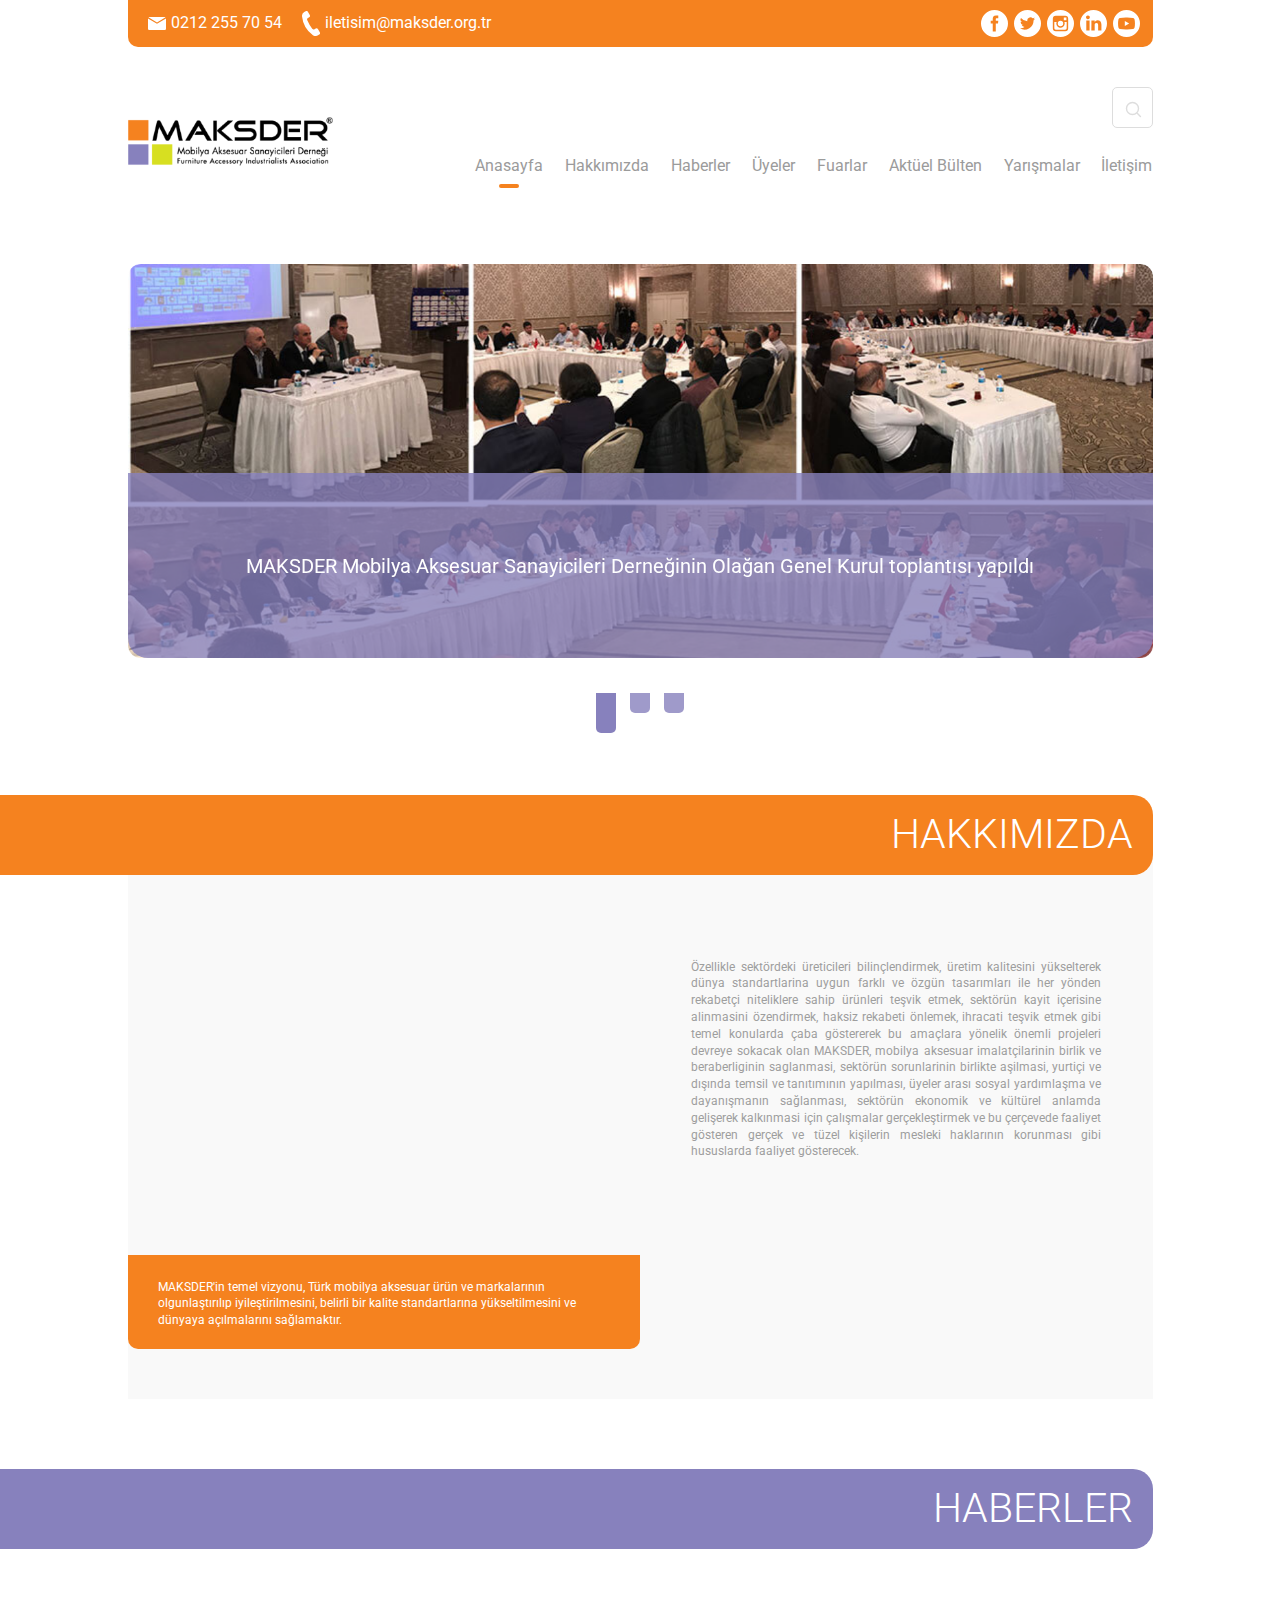
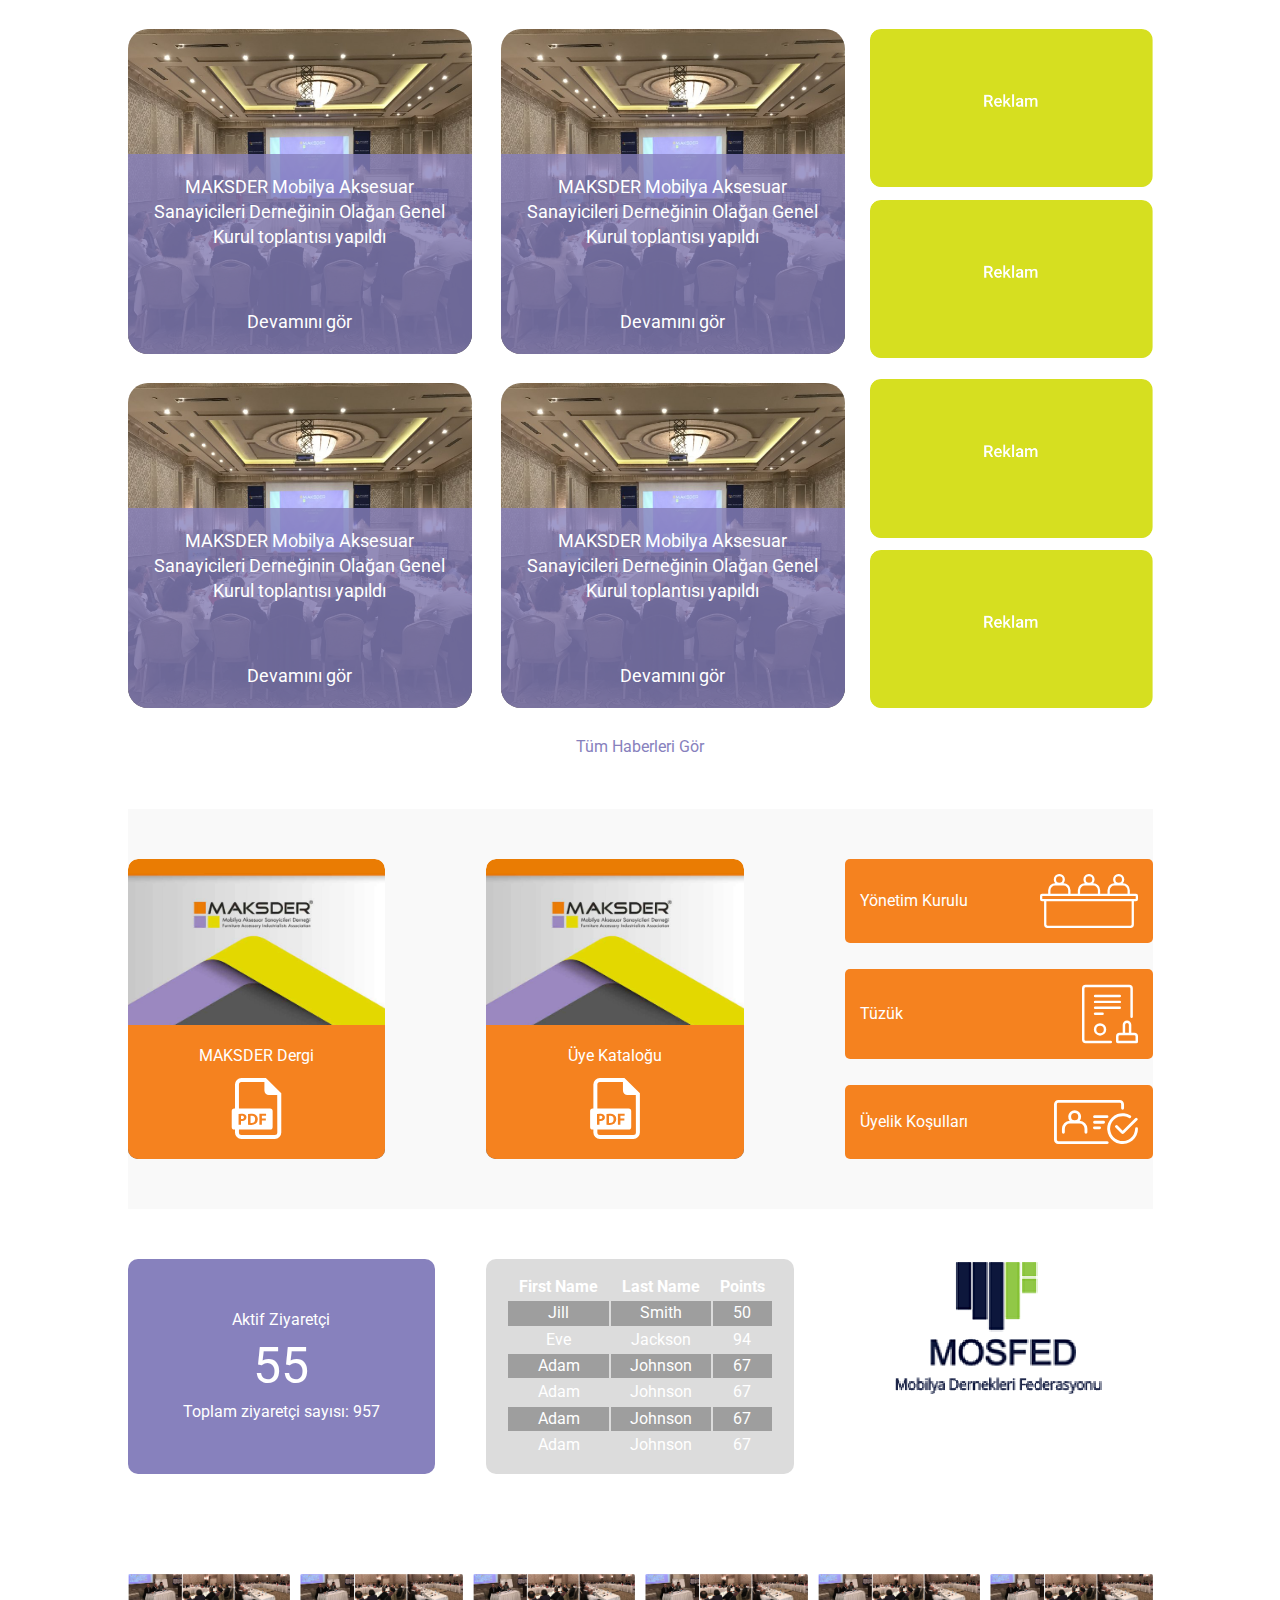
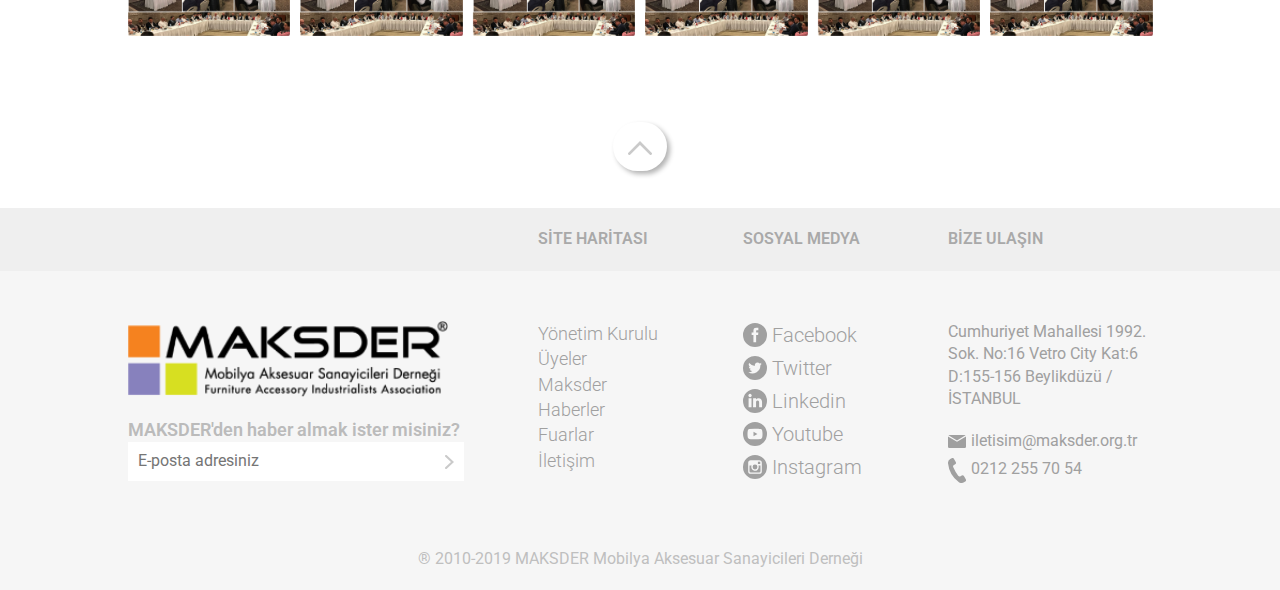
<file: index.html>
<!doctype html>
<html class="no-js" lang="">

<head>
  <meta charset="utf-8">
  <title></title>
  <meta name="description" content="">
  <meta name="viewport" content="width=device-width, initial-scale=1">

  <link rel="manifest" href="site.webmanifest">
  <link rel="apple-touch-icon" href="icon.png">
  <!-- Place favicon.ico in the root directory -->
  <link href="https://fonts.googleapis.com/css?family=Roboto:100,100i,300,300i,400,400i,500,500i,700,700i,900,900i&display=swap" rel="stylesheet">
  <link rel="stylesheet" href="css/normalize.css">
  <link rel="stylesheet" href="css/owl.carousel.min.css">
  <link rel="stylesheet" href="css/owl.theme.default.css">
  <link rel="stylesheet" href="css/main.css">

  <meta name="theme-color" content="#fafafa">
</head>

<body>
  <!--[if IE]>
    <p class="browserupgrade">You are using an <strong>outdated</strong> browser. Please <a href="https://browsehappy.com/">upgrade your browser</a> to improve your experience and security.</p>
  <![endif]-->

  <!-- Add your site or application content here -->
  <!-- Header  -->
  <div class="mobilMenuContainer">
    <nav>
      <ul>
        <li><a href="">Anasayfa</a></li>
        <li><a href="">Hakkımızda</a></li>
        <li><a href="">Haberler</a></li>
        <li><a href="">Üyeler</a></li>
        <li><a href="">Fuarlar</a></li>
        <li><a href="">Aktüel Bülten</a></li>
        <li><a href="">Yarışmalar</a></li>
        <li><a href="">İletişim</a></li>
      </ul>
    </nav>
    <div class="mobilKapat"><span>X Kapat</span></div>
  </div>
  <header>
    <!-- top menu  -->
    <div class="topMenu">
      <div class="leftSide">
        <a href=""><img src="img/eposta.svg" alt="">0212 255 70 54</a>
        <a href="#"><img src="img/telefon.svg" alt="">iletisim@maksder.org.tr</a>
      </div>
      <div class="rightSide">
        <a href="#"><img src="img/facebook.svg" alt=""></a>
        <a href="#"><img src="img/twitter.svg" alt=""></a>
        <a href="#"><img src="img/instagram.svg" alt=""></a>
        <a href="#"><img src="img/youtube.svg" alt=""></a>
        <a href="#"><img src="img/linkedin.svg" alt=""></a>
      </div>

    </div>
    <!-- top menu end  -->
    <!--    main menu-->
    <div class="mainMenu">
      <div class="mainMenuLeft">
        <div class="logoContainer"><a href="#"><img src="img/logo@2x.png" alt=""></a></div>
      </div>
      <div class="mainMenuRight">
        <div class="menuFirstrow">
          <div class="mobilMenu mobilBlock">
            <button><img src="img/menu-button.svg" alt=""></button>
          </div>
         <div class="formContainer">
           <form action="#">
             <input type="text" placeholder="Site içi Arama">
             <input type="submit" value="Gönder" class="submit">
           </form>
         </div>
          <div class="formbutton">
            <a id="searchBtn" href="#"><img src="img/search-icon.svg" alt=""></a>
          </div>
        </div>
        <div class="menuSecondrow">
          <nav>
            <ul>

              <li class="aktif  "><a href="">Anasayfa</a></li>
              <li><a href="">Hakkımızda</a></li>
              <li><a href="">Haberler</a></li>
              <li><a href="">Üyeler</a></li>
              <li><a href="">Fuarlar</a></li>
              <li><a href="">Aktüel Bülten</a></li>
              <li><a href="">Yarışmalar</a></li>
              <li><a href="">İletişim</a></li>

            </ul>
          </nav>
        </div>
      </div>
    </div>
  </header>
  <!-- main menu end -->
  <!-- Header end  -->
  <!-- Slider Begin -->
  <div class="sliderContainer">
<!--    Owl Slider-->
    <div class="owl-carousel owl-theme mainSlider">
      <!--   slider item-->
      <a href="">
        <div class="sliderItem">
          <img src="img/banner-1.png" alt="">
          <div class="sliderText">
            <span>MAKSDER Mobilya Aksesuar Sanayicileri Derneğinin Olağan Genel Kurul toplantısı yapıldı</span>
          </div>
        </div>
      </a>
      <!--   slider item end-->
      <!--   slider item-->
      <a href="">
        <div class="sliderItem">
          <img src="img/banner-1.png" alt="">
          <div class="sliderText">
            <span>MAKSDER Mobilya Aksesuar Sanayicileri Derneğinin Olağan Genel Kurul toplantısı yapıldı</span>
          </div>
        </div>
      </a>
      <!--   slider item end-->
      <!--   slider item-->
      <a href="">
        <div class="sliderItem">
          <img src="img/banner-1.png" alt="">
          <div class="sliderText">
            <span>MAKSDER Mobilya Aksesuar Sanayicileri Derneğinin Olağan Genel Kurul toplantısı yapıldı</span>
          </div>
        </div>
      </a>
      <!--   slider item end-->

    </div>
<!--    Owl Slider -->
  </div>
  <!-- Slider End -->
<main>
 <div class="backGrey">
   <div class="mpBlock">
     <div class="mpHeader bgorange">
       <h3>HAKKIMIZDA</h3>
     </div>
     <div class="Col">
       <div class="mpBlockCol w50">
         <iframe  src="https://www.youtube.com/embed/p2GwfOgtto4" frameborder="0" allow="accelerometer; autoplay; encrypted-media; gyroscope; picture-in-picture" allowfullscreen></iframe>
         <div class="mpText">
           <p>MAKSDER'in temel vizyonu, Türk mobilya aksesuar ürün ve markalarının olgunlaştırılıp iyileştirilmesini, belirli bir kalite standartlarına yükseltilmesini ve dünyaya açılmalarını sağlamaktır.</p>
         </div>
       </div>
       <div class="mpBlockCol w50 AsStrech">
         <div class="mpAboutText">
           <p>Özellikle sektördeki üreticileri bilinçlendirmek, üretim kalitesini yükselterek dünya standartlarina uygun farklı ve özgün tasarımları ile her yönden rekabetçi niteliklere sahip ürünleri teşvik etmek, sektörün kayit içerisine alinmasini özendirmek, haksiz rekabeti önlemek, ihracati teşvik etmek gibi temel konularda çaba göstererek bu amaçlara yönelik önemli projeleri devreye sokacak olan MAKSDER, mobilya aksesuar imalatçilarinin birlik ve beraberliginin saglanmasi, sektörün sorunlarinin birlikte aşilmasi, yurtiçi ve dışında temsil ve tanıtımının yapılması, üyeler arası sosyal yardımlaşma ve dayanışmanın sağlanması, sektörün ekonomik ve kültürel anlamda gelişerek kalkınmasi için çalışmalar gerçekleştirmek ve bu çerçevede faaliyet gösteren gerçek ve tüzel kişilerin mesleki haklarının korunması gibi hususlarda faaliyet gösterecek.</p>

         </div>
       </div>
     </div>
   </div>
 </div>
  <div class="mpBlock">
    <div class="mpHeader bgpurple">
      <h3>HABERLER</h3>
    </div>
    <div class="Col">
      <div class="w70">
        <div class="mainBlog">
      <!--  main blog single-->
          <div class="mainBlogSingle">
            <a href="#">
              <img src="img/IMG_0891-1024x768@2x.png" alt="">
              <p class="mainBlogSingleText">
                MAKSDER Mobilya Aksesuar Sanayicileri Derneğinin Olağan Genel Kurul toplantısı yapıldı
                <span>
                  Devamını gör
                </span>
              </p>
            </a>
          </div>
          <!--  main blog single end -->
          <!--  main blog single-->
          <div class="mainBlogSingle">
            <a href="#">
              <img src="img/IMG_0891-1024x768@2x.png" alt="">
              <p class="mainBlogSingleText">
                MAKSDER Mobilya Aksesuar Sanayicileri Derneğinin Olağan Genel Kurul toplantısı yapıldı
                <span>
                  Devamını gör
                </span>
              </p>
            </a>
          </div>
          <!--  main blog single end -->
          <!--  main blog single-->
          <div class="mainBlogSingle">
            <a href="#">
              <img src="img/IMG_0891-1024x768@2x.png" alt="">
              <p class="mainBlogSingleText">
                MAKSDER Mobilya Aksesuar Sanayicileri Derneğinin Olağan Genel Kurul toplantısı yapıldı
                <span>
                  Devamını gör
                </span>
              </p>
            </a>
          </div>
          <!--  main blog single end -->
          <!--  main blog single-->
          <div class="mainBlogSingle">
            <a href="#">
              <img src="img/IMG_0891-1024x768@2x.png" alt="">
              <p class="mainBlogSingleText">
                MAKSDER Mobilya Aksesuar Sanayicileri Derneğinin Olağan Genel Kurul toplantısı yapıldı
                <span>
                  Devamını gör
                </span>
              </p>
            </a>
          </div>
          <!--  main blog single end -->

        </div>
      </div>
      <div class="w100 mobilBlock">
        <div class="mpBlockButton">
          <a href="#">Tüm Haberleri Gör</a>
        </div>
      </div>

      <div class="w30">
<!--        adcontainer begin-->
        <div class="adContainer">
          <div class="adSingle">
            <a href="#">
              <img src="img/reklam@2x.png" alt="">
            </a>
          </div>
          <div class="adSingle">
            <a href="#">
              <img src="img/reklam@2x.png" alt="">
            </a>
          </div>
          <div class="adSingle">
            <a href="#">
              <img src="img/reklam@2x.png" alt="">
            </a>
          </div>
          <div class="adSingle">
            <a href="#">
              <img src="img/reklam@2x.png" alt="">
            </a>
          </div>

        </div>
      </div>
<!--      adcontainer end-->
      <div class="w100 mobilNone">
        <div class="mpBlockButton">
          <a href="#">Tüm Haberleri Gör</a>
        </div>
      </div>
    </div>
  </div>
  <div class="documentContainer backGrey">

    <div class="Col">
      <div class="w30 padding50">
        <div class="mpMagazineContainer ">
          <img class="magazineImg" src="img/maksder-katalogpdf-1-1.jpg" alt="">
          <a class="mpMagazineText ">
            <span>MAKSDER Dergi</span>
            <img src="img/pdf-icon.svg" alt="">
          </a>
        </div>
      </div>
      <div class="w30 padding50">
        <div class="mpMagazineContainer ">
          <img class="magazineImg" src="img/maksder-katalogpdf-1-1.jpg" alt="">
          <a class="mpMagazineText ">
            <span>Üye Kataloğu</span>
            <img src="img/pdf-icon.svg" alt="">
          </a>
        </div>
      </div>
      <div class="w30">
      <div class="commenity">
        <a href="#">
          <span>Yönetim Kurulu</span> <img src="img/kurul.svg" alt="">
        </a>
        <a href="">
          <span>Tüzük </span> <img src="img/tuzuk.svg" alt="">
        </a>
        <a href="">
          <span>Üyelik Koşulları </span><img src="img/user.svg" alt="">
        </a>
      </div>
      </div>
    </div>
  </div>
<!--  <div id="exchange">Yükleniyor...</div>-->
    <div class="currentContainer">
      <div class="Col">
        <div class="w30">
          <div class="visitors">
            <span>Aktif Ziyaretçi</span>
            <span>55</span>
            <span>Toplam ziyaretçi sayısı: 957</span>
          </div>
        </div>
        <div class="w30">
          <div class="currents">
            <table class="w3-table">
              <tr>
                <th>First Name</th>
                <th>Last Name</th>
                <th>Points</th>
              </tr>
              <tr>
                <td>Jill</td>
                <td>Smith</td>
                <td>50</td>
              </tr>
              <tr>
                <td>Eve</td>
                <td>Jackson</td>
                <td>94</td>
              </tr>
              <tr>
                <td>Adam</td>
                <td>Johnson</td>
                <td>67</td>
              </tr>
              <tr>
                <td>Adam</td>
                <td>Johnson</td>
                <td>67</td>
              </tr>
              <tr>
                <td>Adam</td>
                <td>Johnson</td>
                <td>67</td>
              </tr>
              <tr>
                <td>Adam</td>
                <td>Johnson</td>
                <td>67</td>
              </tr>
            </table>
          </div>
        </div>
        <div class="w30">
         <div class="uyeDernek">
           <a href=""><img src="img/as_15@2x.png" alt=""></a>
         </div>
        </div>
      </div>

    </div>
  <!-- Slider Begin -->
  <div class="sliderContainer userSliderContainer">
    <!--    Owl Slider-->
    <div class="owl-carousel owl-theme userSlider">
      <!--   slider item-->
      <a href="">
        <div class="sliderItem">
          <img src="img/banner-1.png" alt="">

        </div>
      </a>
      <!--   slider item end-->
      <!--   slider item-->
      <a href="">
        <div class="sliderItem">
          <img src="img/banner-1.png" alt="">

        </div>
      </a>
      <!--   slider item end-->
      <!--   slider item-->
      <a href="">
        <div class="sliderItem">
          <img src="img/banner-1.png" alt="">

        </div>
      </a>
      <!--   slider item end-->

    </div>
    <!--    Owl Slider -->
  </div>
  <!-- Slider End -->
  <div class="topButtonContainer">
    <a href="#"><img src="img/arrow_up.svg" alt=""></a>
  </div>
</main>
<footer>
  <div class="footerHead">
    <div class="Col">
      <div class="w40">

      </div>
      <div class="w20">
        SİTE HARİTASI
      </div>
      <div class="w20">
        SOSYAL MEDYA
      </div>
      <div class="w20">
        BİZE ULAŞIN
      </div>
    </div>
  </div>
  <div class="footerContent">
    <div class="Col">
      <div class="w40">
        <div class="footerLogo">
          <img src="img/logo@2x.png" alt="">
        </div>
        <div class="newsForm">
          <span>MAKSDER'den haber almak ister misiniz?</span>
          <form action="">
            <input type="email" placeholder="E-posta adresiniz">
            <button type="submit"><img src="img/arrow-right.svg" alt="submit"></button>

          </form>
        </div>

      </div>
      <div class="w20">
        <div class="footerMenu">
          <nav>
            <ul>
              <li><a href="">Yönetim Kurulu</a></li>
              <li><a href="">Üyeler</a></li>
              <li><a href="">Maksder</a></li>
              <li><a href="">Haberler</a></li>
              <li><a href="">Fuarlar</a></li>
                <li><a href="">İletişim</a></li>
            </ul>
          </nav>
        </div>
      </div>
      <div class="w20">
        <div class="social">
          <ul>
            <li><a href=""><img src="img/facebook-grey.svg" alt="">Facebook</a></li>
            <li><a href=""><img src="img/twitter-grey.svg" alt="">Twitter</a></li>
            <li><a href=""><img src="img/linkedin-grey.svg" alt="">Linkedin</a></li>
            <li><a href=""><img src="img/youtube-grey.svg" alt="">Youtube</a></li>
            <li><a href=""><img src="img/instagram-grey.svg" alt="">Instagram</a></li>
          </ul>
        </div>
      </div>
      <div class="w20">
       <div class="footerAdres">
         <p>Cumhuriyet Mahallesi 1992. Sok.
           No:16 Vetro City Kat:6 D:155-156
           Beylikdüzü /İSTANBUL</p>
         <a href=""><img src="img/email-grey.svg" alt="">iletisim@maksder.org.tr</a>
         <a href=""><img src="img/phone-grey.svg" alt="">0212 255 70 54</a>
       </div>

      </div>
    </div>
  </div>
  <div class="footerRegister">
    ® 2010-2019 MAKSDER Mobilya Aksesuar Sanayicileri Derneği
  </div>
</footer>

  <script src="js/vendor/modernizr-3.7.1.min.js"></script>
  <script src="https://code.jquery.com/jquery-3.3.1.min.js" integrity="sha256-FgpCb/KJQlLNfOu91ta32o/NMZxltwRo8QtmkMRdAu8=" crossorigin="anonymous"></script>
  <script>window.jQuery || document.write('<script src="js/vendor/jquery-3.3.1.min.js"><\/script>')</script>
  <script src="js/plugins.js"></script>
  <script src="js/owl.carousel.min.js"></script>
  <script src="js/main.js"></script>
  <script src="https://raw.githubusercontent.com/aydinbulut07/TCMB/master/source/tcmb-currency.js"></script>
  <script>

  </script>
  <!-- Google Analytics: change UA-XXXXX-Y to be your site's ID. -->
  <script>
    window.ga = function () { ga.q.push(arguments) }; ga.q = []; ga.l = +new Date;
    ga('create', 'UA-XXXXX-Y', 'auto'); ga('set','transport','beacon'); ga('send', 'pageview')
  </script>
  <script src="https://www.google-analytics.com/analytics.js" async defer></script>
</body>

</html>
</file>
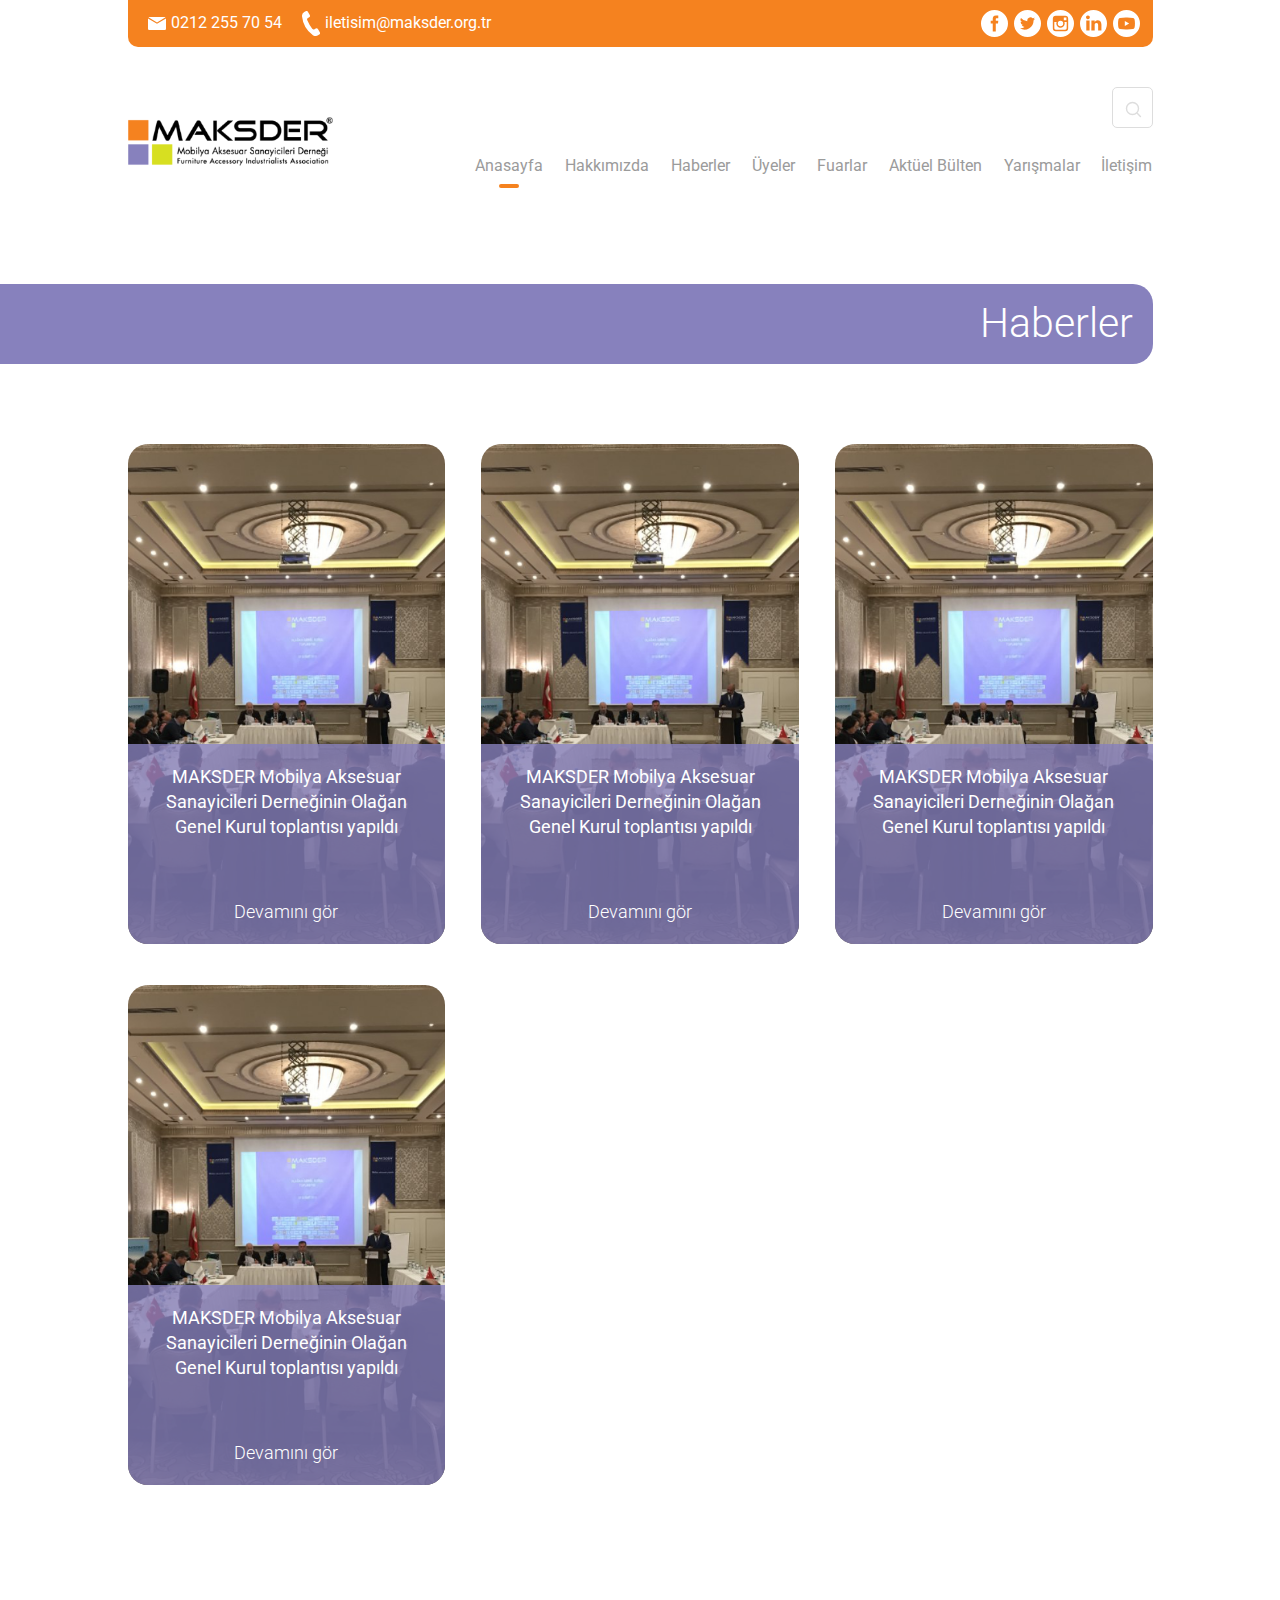
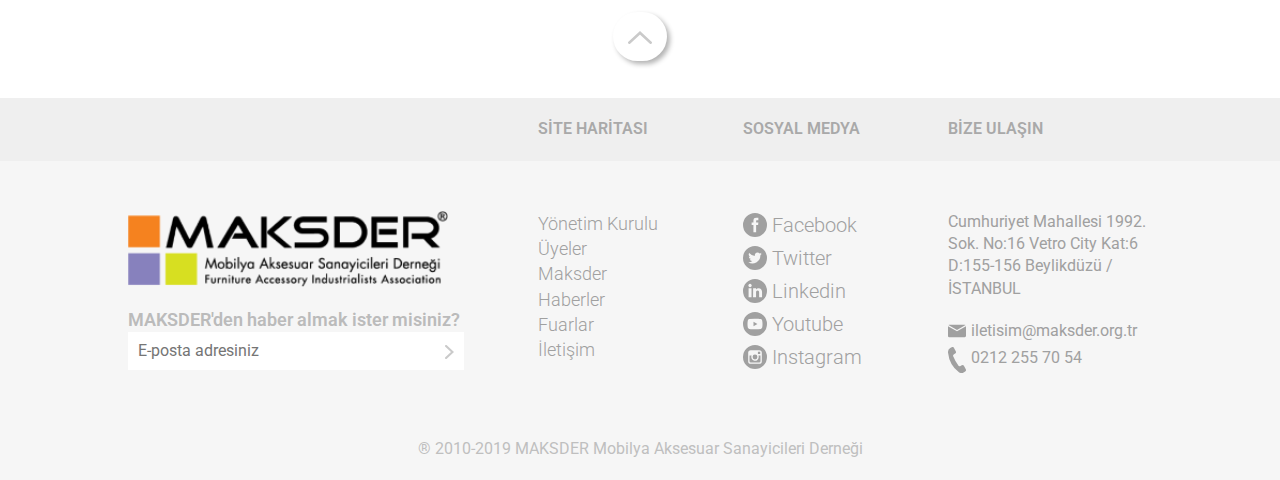
<file: haberler.html>
<!doctype html>
<html class="no-js" lang="">

<head>
  <meta charset="utf-8">
  <title></title>
  <meta name="description" content="">
  <meta name="viewport" content="width=device-width, initial-scale=1">

  <link rel="manifest" href="site.webmanifest">
  <link rel="apple-touch-icon" href="icon.png">
  <!-- Place favicon.ico in the root directory -->
  <link href="https://fonts.googleapis.com/css?family=Roboto:100,100i,300,300i,400,400i,500,500i,700,700i,900,900i&display=swap" rel="stylesheet">
  <link rel="stylesheet" href="css/normalize.css">
  <link rel="stylesheet" href="css/owl.carousel.min.css">
  <link rel="stylesheet" href="css/owl.theme.default.css">
  <link rel="stylesheet" href="css/main.css">

  <meta name="theme-color" content="#fafafa">
</head>

<body>
<!--[if IE]>
<p class="browserupgrade">You are using an <strong>outdated</strong> browser. Please <a href="https://browsehappy.com/">upgrade your browser</a> to improve your experience and security.</p>
<![endif]-->

<!-- Add your site or application content here -->
<!-- Header  -->
<div class="mobilMenuContainer">
  <nav>
    <ul>
      <li><a href="">Anasayfa</a></li>
      <li><a href="">Hakkımızda</a></li>
      <li><a href="">Haberler</a></li>
      <li><a href="">Üyeler</a></li>
      <li><a href="">Fuarlar</a></li>
      <li><a href="">Aktüel Bülten</a></li>
      <li><a href="">Yarışmalar</a></li>
      <li><a href="">İletişim</a></li>
    </ul>
  </nav>
  <div class="mobilKapat"><span>X Kapat</span></div>
</div>
<header>
  <!-- top menu  -->
  <div class="topMenu">
    <div class="leftSide">
      <a href=""><img src="img/eposta.svg" alt="">0212 255 70 54</a>
      <a href="#"><img src="img/telefon.svg" alt="">iletisim@maksder.org.tr</a>
    </div>
    <div class="rightSide">
      <a href="#"><img src="img/facebook.svg" alt=""></a>
      <a href="#"><img src="img/twitter.svg" alt=""></a>
      <a href="#"><img src="img/instagram.svg" alt=""></a>
      <a href="#"><img src="img/youtube.svg" alt=""></a>
      <a href="#"><img src="img/linkedin.svg" alt=""></a>
    </div>

  </div>
  <!-- top menu end  -->
  <!--    main menu-->
  <div class="mainMenu">
    <div class="mainMenuLeft">
      <div class="logoContainer"><a href="#"><img src="img/logo@2x.png" alt=""></a></div>
    </div>
    <div class="mainMenuRight">
      <div class="menuFirstrow">
        <div class="mobilMenu mobilBlock">
          <button><img src="img/menu-button.svg" alt=""></button>
        </div>
        <div class="formContainer">
          <form action="#">
            <input type="text" placeholder="Site içi Arama">
            <input type="submit" value="Gönder" class="submit">
          </form>
        </div>
        <div class="formbutton">
          <a id="searchBtn" href="#"><img src="img/search-icon.svg" alt=""></a>
        </div>
      </div>
      <div class="menuSecondrow">
        <nav>
          <ul>

            <li class="aktif  "><a href="">Anasayfa</a></li>
            <li><a href="">Hakkımızda</a></li>
            <li><a href="">Haberler</a></li>
            <li><a href="">Üyeler</a></li>
            <li><a href="">Fuarlar</a></li>
            <li><a href="">Aktüel Bülten</a></li>
            <li><a href="">Yarışmalar</a></li>
            <li><a href="">İletişim</a></li>

          </ul>
        </nav>
      </div>
    </div>
  </div>
</header>
<!-- main menu end -->
<!-- Header end  -->

<main>

    <div class="haberlerContainer">
      <div class="mpBlock">
        <div class="mpHeader bgpurple">
          <h3>Haberler</h3>
          <!--        kurul -->
        </div>
      <div class="Col">
        <div class="w100">
          <div class="mainBlog">
            <!--  main blog single-->
            <div class="mainBlogSingle">
              <a href="#">
                <img src="img/IMG_0891-1024x768@2x.png" alt="">
                <p class="mainBlogSingleText">
                  MAKSDER Mobilya Aksesuar Sanayicileri Derneğinin Olağan Genel Kurul toplantısı yapıldı
                  <span>
                  Devamını gör
                </span>
                </p>
              </a>
            </div>
            <!--  main blog single end -->
            <!--  main blog single-->
            <div class="mainBlogSingle">
              <a href="#">
                <img src="img/IMG_0891-1024x768@2x.png" alt="">
                <p class="mainBlogSingleText">
                  MAKSDER Mobilya Aksesuar Sanayicileri Derneğinin Olağan Genel Kurul toplantısı yapıldı
                  <span>
                  Devamını gör
                </span>
                </p>
              </a>
            </div>
            <!--  main blog single end -->
            <!--  main blog single-->
            <div class="mainBlogSingle">
              <a href="#">
                <img src="img/IMG_0891-1024x768@2x.png" alt="">
                <p class="mainBlogSingleText">
                  MAKSDER Mobilya Aksesuar Sanayicileri Derneğinin Olağan Genel Kurul toplantısı yapıldı
                  <span>
                  Devamını gör
                </span>
                </p>
              </a>
            </div>
            <!--  main blog single end -->
            <!--  main blog single-->
            <div class="mainBlogSingle">
              <a href="#">
                <img src="img/IMG_0891-1024x768@2x.png" alt="">
                <p class="mainBlogSingleText">
                  MAKSDER Mobilya Aksesuar Sanayicileri Derneğinin Olağan Genel Kurul toplantısı yapıldı
                  <span>
                  Devamını gör
                </span>
                </p>
              </a>
            </div>
            <!--  main blog single end -->

          </div>

        </div>
      </div>


    </div>

  </div>



</main>
<div class="topButtonContainer">
  <a href="#"><img src="img/arrow_up.svg" alt=""></a>
</div>
<footer>
  <div class="footerHead">
    <div class="Col">
      <div class="w40">

      </div>
      <div class="w20">
        SİTE HARİTASI
      </div>
      <div class="w20">
        SOSYAL MEDYA
      </div>
      <div class="w20">
        BİZE ULAŞIN
      </div>
    </div>
  </div>
  <div class="footerContent">
    <div class="Col">
      <div class="w40">
        <div class="footerLogo">
          <img src="img/logo@2x.png" alt="">
        </div>
        <div class="newsForm">
          <span>MAKSDER'den haber almak ister misiniz?</span>
          <form action="">
            <input type="email" placeholder="E-posta adresiniz">
            <button type="submit"><img src="img/arrow-right.svg" alt="submit"></button>

          </form>
        </div>

      </div>
      <div class="w20">
        <div class="footerMenu">
          <nav>
            <ul>
              <li><a href="">Yönetim Kurulu</a></li>
              <li><a href="">Üyeler</a></li>
              <li><a href="">Maksder</a></li>
              <li><a href="">Haberler</a></li>
              <li><a href="">Fuarlar</a></li>
              <li><a href="">İletişim</a></li>
            </ul>
          </nav>
        </div>
      </div>
      <div class="w20">
        <div class="social">
          <ul>
            <li><a href=""><img src="img/facebook-grey.svg" alt="">Facebook</a></li>
            <li><a href=""><img src="img/twitter-grey.svg" alt="">Twitter</a></li>
            <li><a href=""><img src="img/linkedin-grey.svg" alt="">Linkedin</a></li>
            <li><a href=""><img src="img/youtube-grey.svg" alt="">Youtube</a></li>
            <li><a href=""><img src="img/instagram-grey.svg" alt="">Instagram</a></li>
          </ul>
        </div>
      </div>
      <div class="w20">
        <div class="footerAdres">
          <p>Cumhuriyet Mahallesi 1992. Sok.
            No:16 Vetro City Kat:6 D:155-156
            Beylikdüzü /İSTANBUL</p>
          <a href=""><img src="img/email-grey.svg" alt="">iletisim@maksder.org.tr</a>
          <a href=""><img src="img/phone-grey.svg" alt="">0212 255 70 54</a>
        </div>

      </div>
    </div>
  </div>
  <div class="footerRegister">
    ® 2010-2019 MAKSDER Mobilya Aksesuar Sanayicileri Derneği
  </div>
</footer>

<script src="js/vendor/modernizr-3.7.1.min.js"></script>
<script src="https://code.jquery.com/jquery-3.3.1.min.js" integrity="sha256-FgpCb/KJQlLNfOu91ta32o/NMZxltwRo8QtmkMRdAu8=" crossorigin="anonymous"></script>
<script>window.jQuery || document.write('<script src="js/vendor/jquery-3.3.1.min.js"><\/script>')</script>
<script src="js/plugins.js"></script>
<script src="js/owl.carousel.min.js"></script>
<script src="js/main.js"></script>
<script src="https://raw.githubusercontent.com/aydinbulut07/TCMB/master/source/tcmb-currency.js"></script>

<!-- Google Analytics: change UA-XXXXX-Y to be your site's ID. -->
<script>
  window.ga = function () { ga.q.push(arguments) }; ga.q = []; ga.l = +new Date;
  ga('create', 'UA-XXXXX-Y', 'auto'); ga('set','transport','beacon'); ga('send', 'pageview')
</script>
<script src="https://www.google-analytics.com/analytics.js" async defer></script>
</body>

</html>
</file>
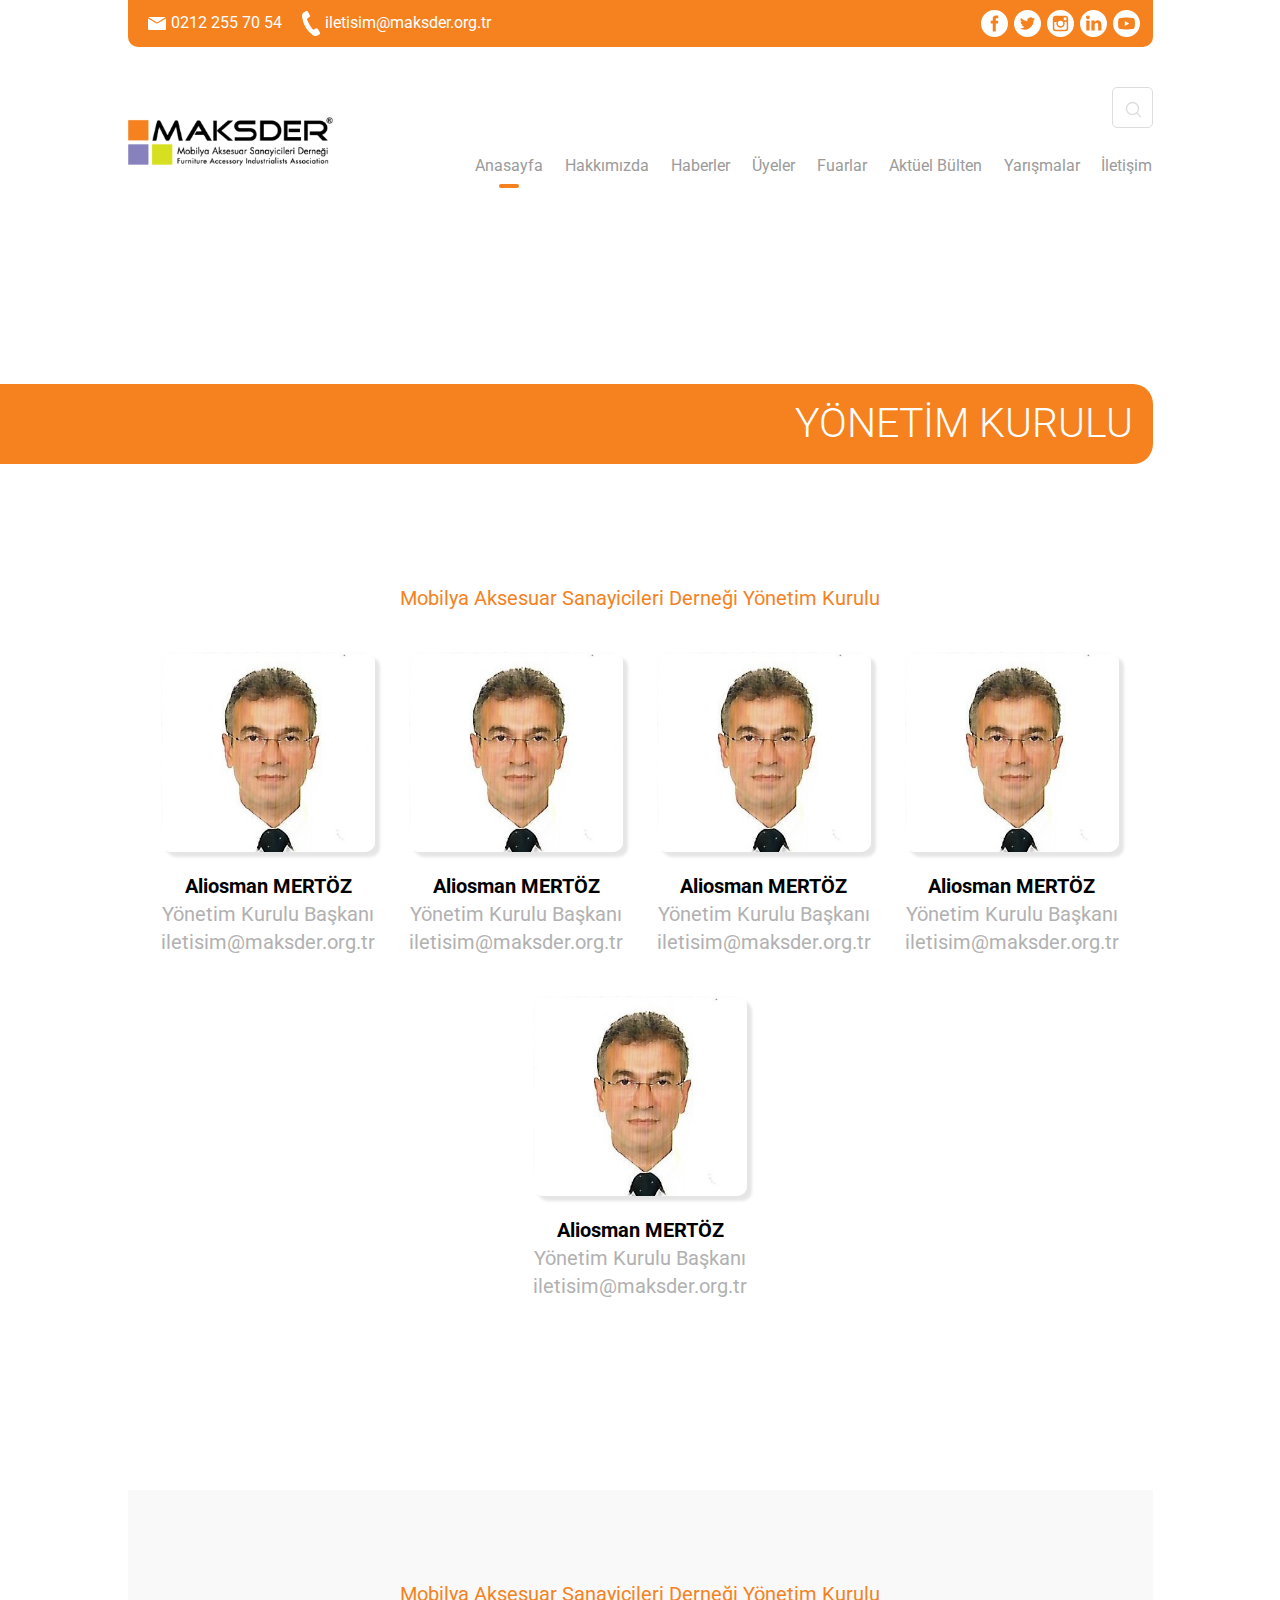
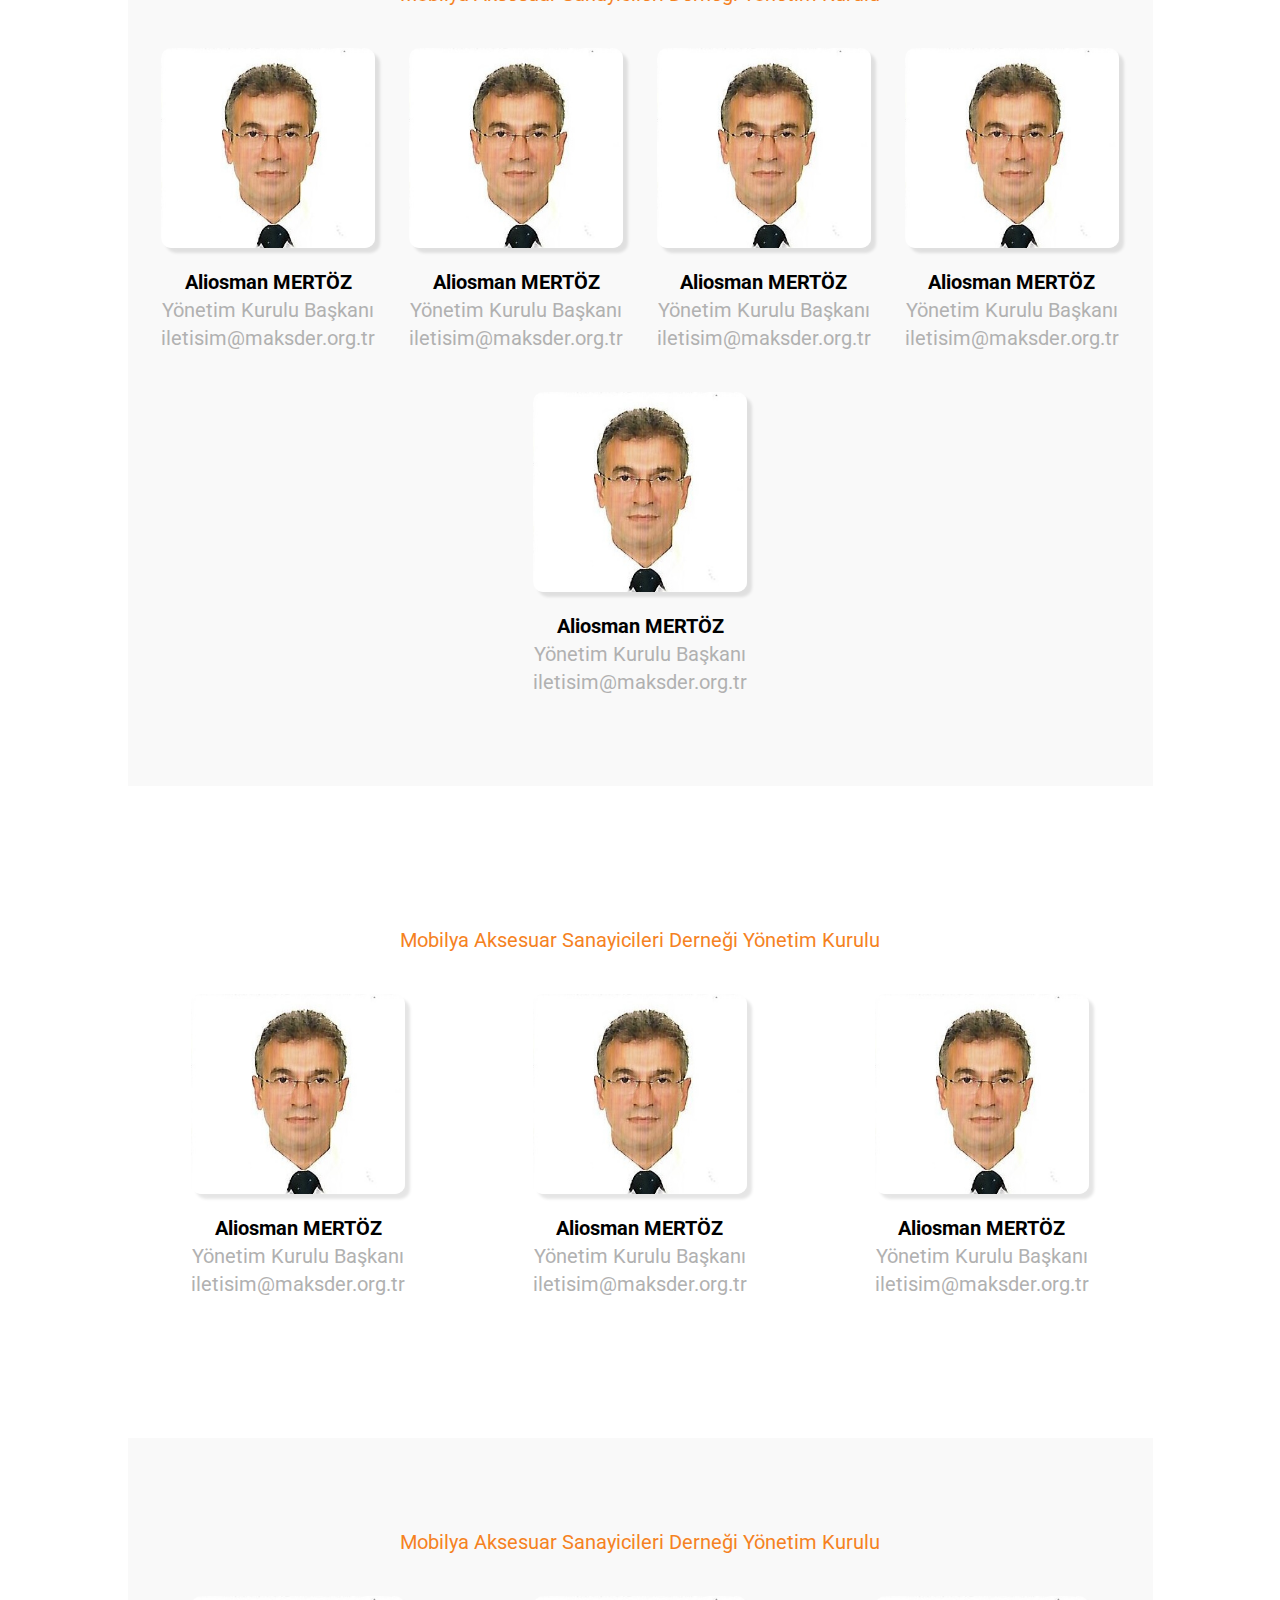
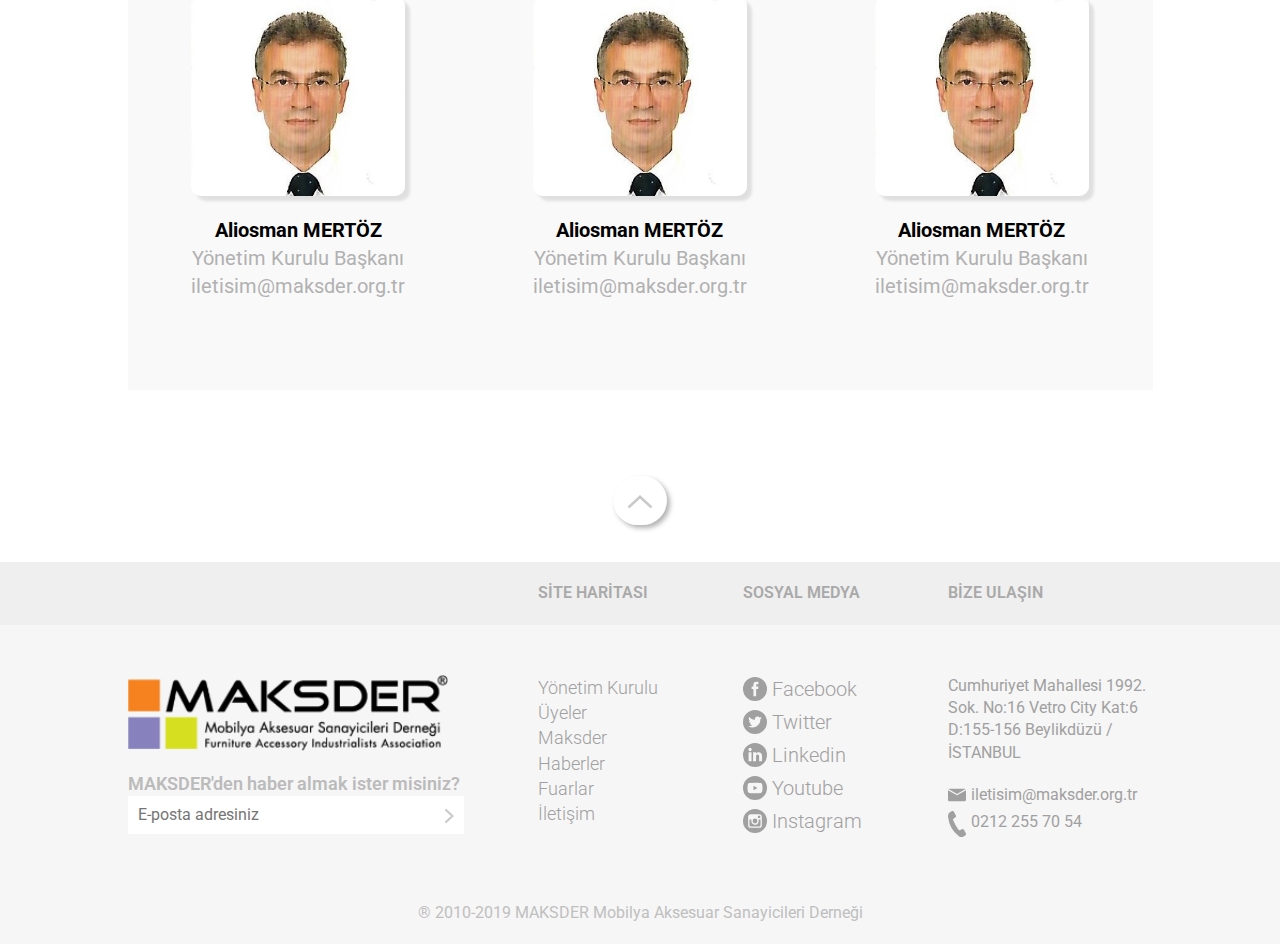
<file: kurul.html>
<!doctype html>
<html class="no-js" lang="">

<head>
  <meta charset="utf-8">
  <title></title>
  <meta name="description" content="">
  <meta name="viewport" content="width=device-width, initial-scale=1">

  <link rel="manifest" href="site.webmanifest">
  <link rel="apple-touch-icon" href="icon.png">
  <!-- Place favicon.ico in the root directory -->
  <link href="https://fonts.googleapis.com/css?family=Roboto:100,100i,300,300i,400,400i,500,500i,700,700i,900,900i&display=swap" rel="stylesheet">
  <link rel="stylesheet" href="css/normalize.css">
  <link rel="stylesheet" href="css/owl.carousel.min.css">
  <link rel="stylesheet" href="css/owl.theme.default.css">
  <link rel="stylesheet" href="css/main.css">

  <meta name="theme-color" content="#fafafa">
</head>

<body>
<!--[if IE]>
<p class="browserupgrade">You are using an <strong>outdated</strong> browser. Please <a href="https://browsehappy.com/">upgrade your browser</a> to improve your experience and security.</p>
<![endif]-->

<!-- Add your site or application content here -->
<!-- Header  -->
<div class="mobilMenuContainer">
  <nav>
    <ul>
      <li><a href="">Anasayfa</a></li>
      <li><a href="">Hakkımızda</a></li>
      <li><a href="">Haberler</a></li>
      <li><a href="">Üyeler</a></li>
      <li><a href="">Fuarlar</a></li>
      <li><a href="">Aktüel Bülten</a></li>
      <li><a href="">Yarışmalar</a></li>
      <li><a href="">İletişim</a></li>
    </ul>
  </nav>
  <div class="mobilKapat"><span>X Kapat</span></div>
</div>
<header>
  <!-- top menu  -->
  <div class="topMenu">
    <div class="leftSide">
      <a href=""><img src="img/eposta.svg" alt="">0212 255 70 54</a>
      <a href="#"><img src="img/telefon.svg" alt="">iletisim@maksder.org.tr</a>
    </div>
    <div class="rightSide">
      <a href="#"><img src="img/facebook.svg" alt=""></a>
      <a href="#"><img src="img/twitter.svg" alt=""></a>
      <a href="#"><img src="img/instagram.svg" alt=""></a>
      <a href="#"><img src="img/youtube.svg" alt=""></a>
      <a href="#"><img src="img/linkedin.svg" alt=""></a>
    </div>

  </div>
  <!-- top menu end  -->
  <!--    main menu-->
  <div class="mainMenu">
    <div class="mainMenuLeft">
      <div class="logoContainer"><a href="#"><img src="img/logo@2x.png" alt=""></a></div>
    </div>
    <div class="mainMenuRight">
      <div class="menuFirstrow">
        <div class="mobilMenu mobilBlock">
          <button><img src="img/menu-button.svg" alt=""></button>
        </div>
        <div class="formContainer">
          <form action="#">
            <input type="text" placeholder="Site içi Arama">
            <input type="submit" value="Gönder" class="submit">
          </form>
        </div>
        <div class="formbutton">
          <a id="searchBtn" href="#"><img src="img/search-icon.svg" alt=""></a>
        </div>
      </div>
      <div class="menuSecondrow">
        <nav>
          <ul>

            <li class="aktif  "><a href="">Anasayfa</a></li>
            <li><a href="">Hakkımızda</a></li>
            <li><a href="">Haberler</a></li>
            <li><a href="">Üyeler</a></li>
            <li><a href="">Fuarlar</a></li>
            <li><a href="">Aktüel Bülten</a></li>
            <li><a href="">Yarışmalar</a></li>
            <li><a href="">İletişim</a></li>

          </ul>
        </nav>
      </div>
    </div>
  </div>
</header>
<!-- main menu end -->
<!-- Header end  -->

<main>
  <div class="">
    <div class="kurulContainer">
      <div class="mpBlock">
        <div class="mpHeader bgorange">
        <h3>YÖNETİM KURULU</h3>
<!--        kurul -->
        </div>
          <div class="Col">
            <div class="w100">
             <div class="kurulBaslik">
               <p>Mobilya Aksesuar Sanayicileri Derneği Yönetim Kurulu</p>
             </div>
            </div>
        <!--  kurul üyesi-->
            <div class="w20">
              <div class="kurulItem">
                <div class="kurulImg">
                  <img src="img/ali-osman-mertoz.jpg" alt="Maksder Yönetim Kurulu Başkanı">
                </div>
                <div class="kurulTitle">
                  <span>Aliosman MERTÖZ</span>
                  <span>Yönetim Kurulu Başkanı</span>
                  <span>iletisim@maksder.org.tr</span>
                </div>
              </div>
            </div>
            <!--  kurul üyesi-->
            <!--  kurul üyesi-->
            <div class="w20">
              <div class="kurulItem">
                <div class="kurulImg">
                  <img src="img/ali-osman-mertoz.jpg" alt="Maksder Yönetim Kurulu Başkanı">
                </div>
                <div class="kurulTitle">
                  <span>Aliosman MERTÖZ</span>
                  <span>Yönetim Kurulu Başkanı</span>
                  <span>iletisim@maksder.org.tr</span>
                </div>
              </div>
            </div>
            <!--  kurul üyesi-->
            <!--  kurul üyesi-->
            <div class="w20">
              <div class="kurulItem">
                <div class="kurulImg">
                  <img src="img/ali-osman-mertoz.jpg" alt="Maksder Yönetim Kurulu Başkanı">
                </div>
                <div class="kurulTitle">
                  <span>Aliosman MERTÖZ</span>
                  <span>Yönetim Kurulu Başkanı</span>
                  <span>iletisim@maksder.org.tr</span>
                </div>
              </div>
            </div>
            <!--  kurul üyesi-->
            <!--  kurul üyesi-->
            <div class="w20">
              <div class="kurulItem">
                <div class="kurulImg">
                  <img src="img/ali-osman-mertoz.jpg" alt="Maksder Yönetim Kurulu Başkanı">
                </div>
                <div class="kurulTitle">
                  <span>Aliosman MERTÖZ</span>
                  <span>Yönetim Kurulu Başkanı</span>
                  <span>iletisim@maksder.org.tr</span>
                </div>
              </div>
            </div>
            <!--  kurul üyesi-->
            <!--  kurul üyesi-->
            <div class="w20">
              <div class="kurulItem">
                <div class="kurulImg">
                  <img src="img/ali-osman-mertoz.jpg" alt="Maksder Yönetim Kurulu Başkanı">
                </div>
                <div class="kurulTitle">
                  <span>Aliosman MERTÖZ</span>
                  <span>Yönetim Kurulu Başkanı</span>
                  <span>iletisim@maksder.org.tr</span>
                </div>
              </div>
            </div>
            <!--  kurul üyesi-->
          </div>
        </div>
<!--  kurul-->


      </div>

    </div>
  </div>
  <div class="kurulContainer backGrey">
    <div class="Col">
      <div class="w100">
        <div class="kurulBaslik">
          <p>Mobilya Aksesuar Sanayicileri Derneği Yönetim Kurulu</p>
        </div>
      </div>
      <!--  kurul üyesi-->
      <div class="w20">
        <div class="kurulItem">
          <div class="kurulImg">
            <img src="img/ali-osman-mertoz.jpg" alt="Maksder Yönetim Kurulu Başkanı">
          </div>
          <div class="kurulTitle">
            <span>Aliosman MERTÖZ</span>
            <span>Yönetim Kurulu Başkanı</span>
            <span>iletisim@maksder.org.tr</span>
          </div>
        </div>
      </div>
      <!--  kurul üyesi-->
      <!--  kurul üyesi-->
      <div class="w20">
        <div class="kurulItem">
          <div class="kurulImg">
            <img src="img/ali-osman-mertoz.jpg" alt="Maksder Yönetim Kurulu Başkanı">
          </div>
          <div class="kurulTitle">
            <span>Aliosman MERTÖZ</span>
            <span>Yönetim Kurulu Başkanı</span>
            <span>iletisim@maksder.org.tr</span>
          </div>
        </div>
      </div>
      <!--  kurul üyesi-->
      <!--  kurul üyesi-->
      <div class="w20">
        <div class="kurulItem">
          <div class="kurulImg">
            <img src="img/ali-osman-mertoz.jpg" alt="Maksder Yönetim Kurulu Başkanı">
          </div>
          <div class="kurulTitle">
            <span>Aliosman MERTÖZ</span>
            <span>Yönetim Kurulu Başkanı</span>
            <span>iletisim@maksder.org.tr</span>
          </div>
        </div>
      </div>
      <!--  kurul üyesi-->
      <!--  kurul üyesi-->
      <div class="w20">
        <div class="kurulItem">
          <div class="kurulImg">
            <img src="img/ali-osman-mertoz.jpg" alt="Maksder Yönetim Kurulu Başkanı">
          </div>
          <div class="kurulTitle">
            <span>Aliosman MERTÖZ</span>
            <span>Yönetim Kurulu Başkanı</span>
            <span>iletisim@maksder.org.tr</span>
          </div>
        </div>
      </div>
      <!--  kurul üyesi-->
      <!--  kurul üyesi-->
      <div class="w20">
        <div class="kurulItem">
          <div class="kurulImg">
            <img src="img/ali-osman-mertoz.jpg" alt="Maksder Yönetim Kurulu Başkanı">
          </div>
          <div class="kurulTitle">
            <span>Aliosman MERTÖZ</span>
            <span>Yönetim Kurulu Başkanı</span>
            <span>iletisim@maksder.org.tr</span>
          </div>
        </div>
      </div>
      <!--  kurul üyesi-->
    </div>
  </div>
  <div class="kurulContainer  kuruluclu">
    <div class="Col">
      <div class="w100">
        <div class="kurulBaslik">
          <p>Mobilya Aksesuar Sanayicileri Derneği Yönetim Kurulu</p>
        </div>
      </div>

      <!--  kurul üyesi-->
      <div class="w20">
        <div class="kurulItem">
          <div class="kurulImg">
            <img src="img/ali-osman-mertoz.jpg" alt="Maksder Yönetim Kurulu Başkanı">
          </div>
          <div class="kurulTitle">
            <span>Aliosman MERTÖZ</span>
            <span>Yönetim Kurulu Başkanı</span>
            <span>iletisim@maksder.org.tr</span>
          </div>
        </div>
      </div>
      <!--  kurul üyesi-->
      <!--  kurul üyesi-->
      <div class="w20">
        <div class="kurulItem">
          <div class="kurulImg">
            <img src="img/ali-osman-mertoz.jpg" alt="Maksder Yönetim Kurulu Başkanı">
          </div>
          <div class="kurulTitle">
            <span>Aliosman MERTÖZ</span>
            <span>Yönetim Kurulu Başkanı</span>
            <span>iletisim@maksder.org.tr</span>
          </div>
        </div>
      </div>
      <!--  kurul üyesi-->
      <!--  kurul üyesi-->
      <div class="w20">
        <div class="kurulItem">
          <div class="kurulImg">
            <img src="img/ali-osman-mertoz.jpg" alt="Maksder Yönetim Kurulu Başkanı">
          </div>
          <div class="kurulTitle">
            <span>Aliosman MERTÖZ</span>
            <span>Yönetim Kurulu Başkanı</span>
            <span>iletisim@maksder.org.tr</span>
          </div>
        </div>
      </div>
      <!--  kurul üyesi-->
    </div>
  </div>
  <div class="kurulContainer backGrey kuruluclu">
    <div class="Col">
      <div class="w100">
        <div class="kurulBaslik">
          <p>Mobilya Aksesuar Sanayicileri Derneği Yönetim Kurulu</p>
        </div>
      </div>

      <!--  kurul üyesi-->
      <div class="w20">
        <div class="kurulItem">
          <div class="kurulImg">
            <img src="img/ali-osman-mertoz.jpg" alt="Maksder Yönetim Kurulu Başkanı">
          </div>
          <div class="kurulTitle">
            <span>Aliosman MERTÖZ</span>
            <span>Yönetim Kurulu Başkanı</span>
            <span>iletisim@maksder.org.tr</span>
          </div>
        </div>
      </div>
      <!--  kurul üyesi-->
      <!--  kurul üyesi-->
      <div class="w20">
        <div class="kurulItem">
          <div class="kurulImg">
            <img src="img/ali-osman-mertoz.jpg" alt="Maksder Yönetim Kurulu Başkanı">
          </div>
          <div class="kurulTitle">
            <span>Aliosman MERTÖZ</span>
            <span>Yönetim Kurulu Başkanı</span>
            <span>iletisim@maksder.org.tr</span>
          </div>
        </div>
      </div>
      <!--  kurul üyesi-->
      <!--  kurul üyesi-->
      <div class="w20">
        <div class="kurulItem">
          <div class="kurulImg">
            <img src="img/ali-osman-mertoz.jpg" alt="Maksder Yönetim Kurulu Başkanı">
          </div>
          <div class="kurulTitle">
            <span>Aliosman MERTÖZ</span>
            <span>Yönetim Kurulu Başkanı</span>
            <span>iletisim@maksder.org.tr</span>
          </div>
        </div>
      </div>
      <!--  kurul üyesi-->
    </div>
  </div>

</main>
<!-- footer begin-->
<div class="topButtonContainer">
  <a href="#"><img src="img/arrow_up.svg" alt=""></a>
</div>
<footer>
  <div class="footerHead">
    <div class="Col">
      <div class="w40">

      </div>
      <div class="w20">
        SİTE HARİTASI
      </div>
      <div class="w20">
        SOSYAL MEDYA
      </div>
      <div class="w20">
        BİZE ULAŞIN
      </div>
    </div>
  </div>
  <div class="footerContent">
    <div class="Col">
      <div class="w40">
        <div class="footerLogo">
          <img src="img/logo@2x.png" alt="">
        </div>
        <div class="newsForm">
          <span>MAKSDER'den haber almak ister misiniz?</span>
          <form action="">
            <input type="email" placeholder="E-posta adresiniz">
            <button type="submit"><img src="img/arrow-right.svg" alt="submit"></button>

          </form>
        </div>

      </div>
      <div class="w20">
        <div class="footerMenu">
          <nav>
            <ul>
              <li><a href="">Yönetim Kurulu</a></li>
              <li><a href="">Üyeler</a></li>
              <li><a href="">Maksder</a></li>
              <li><a href="">Haberler</a></li>
              <li><a href="">Fuarlar</a></li>
              <li><a href="">İletişim</a></li>
            </ul>
          </nav>
        </div>
      </div>
      <div class="w20">
        <div class="social">
          <ul>
            <li><a href=""><img src="img/facebook-grey.svg" alt="">Facebook</a></li>
            <li><a href=""><img src="img/twitter-grey.svg" alt="">Twitter</a></li>
            <li><a href=""><img src="img/linkedin-grey.svg" alt="">Linkedin</a></li>
            <li><a href=""><img src="img/youtube-grey.svg" alt="">Youtube</a></li>
            <li><a href=""><img src="img/instagram-grey.svg" alt="">Instagram</a></li>
          </ul>
        </div>
      </div>
      <div class="w20">
        <div class="footerAdres">
          <p>Cumhuriyet Mahallesi 1992. Sok.
            No:16 Vetro City Kat:6 D:155-156
            Beylikdüzü /İSTANBUL</p>
          <a href=""><img src="img/email-grey.svg" alt="">iletisim@maksder.org.tr</a>
          <a href=""><img src="img/phone-grey.svg" alt="">0212 255 70 54</a>
        </div>

      </div>
    </div>
  </div>
  <div class="footerRegister">
    ® 2010-2019 MAKSDER Mobilya Aksesuar Sanayicileri Derneği
  </div>
</footer>

<script src="js/vendor/modernizr-3.7.1.min.js"></script>
<script src="https://code.jquery.com/jquery-3.3.1.min.js" integrity="sha256-FgpCb/KJQlLNfOu91ta32o/NMZxltwRo8QtmkMRdAu8=" crossorigin="anonymous"></script>
<script>window.jQuery || document.write('<script src="js/vendor/jquery-3.3.1.min.js"><\/script>')</script>
<script src="js/plugins.js"></script>
<script src="js/owl.carousel.min.js"></script>
<script src="js/main.js"></script>
<script src="https://raw.githubusercontent.com/aydinbulut07/TCMB/master/source/tcmb-currency.js"></script>

<!-- Google Analytics: change UA-XXXXX-Y to be your site's ID. -->
<script>
  window.ga = function () { ga.q.push(arguments) }; ga.q = []; ga.l = +new Date;
  ga('create', 'UA-XXXXX-Y', 'auto'); ga('set','transport','beacon'); ga('send', 'pageview')
</script>
<script src="https://www.google-analytics.com/analytics.js" async defer></script>
</body>

</html>
</file>
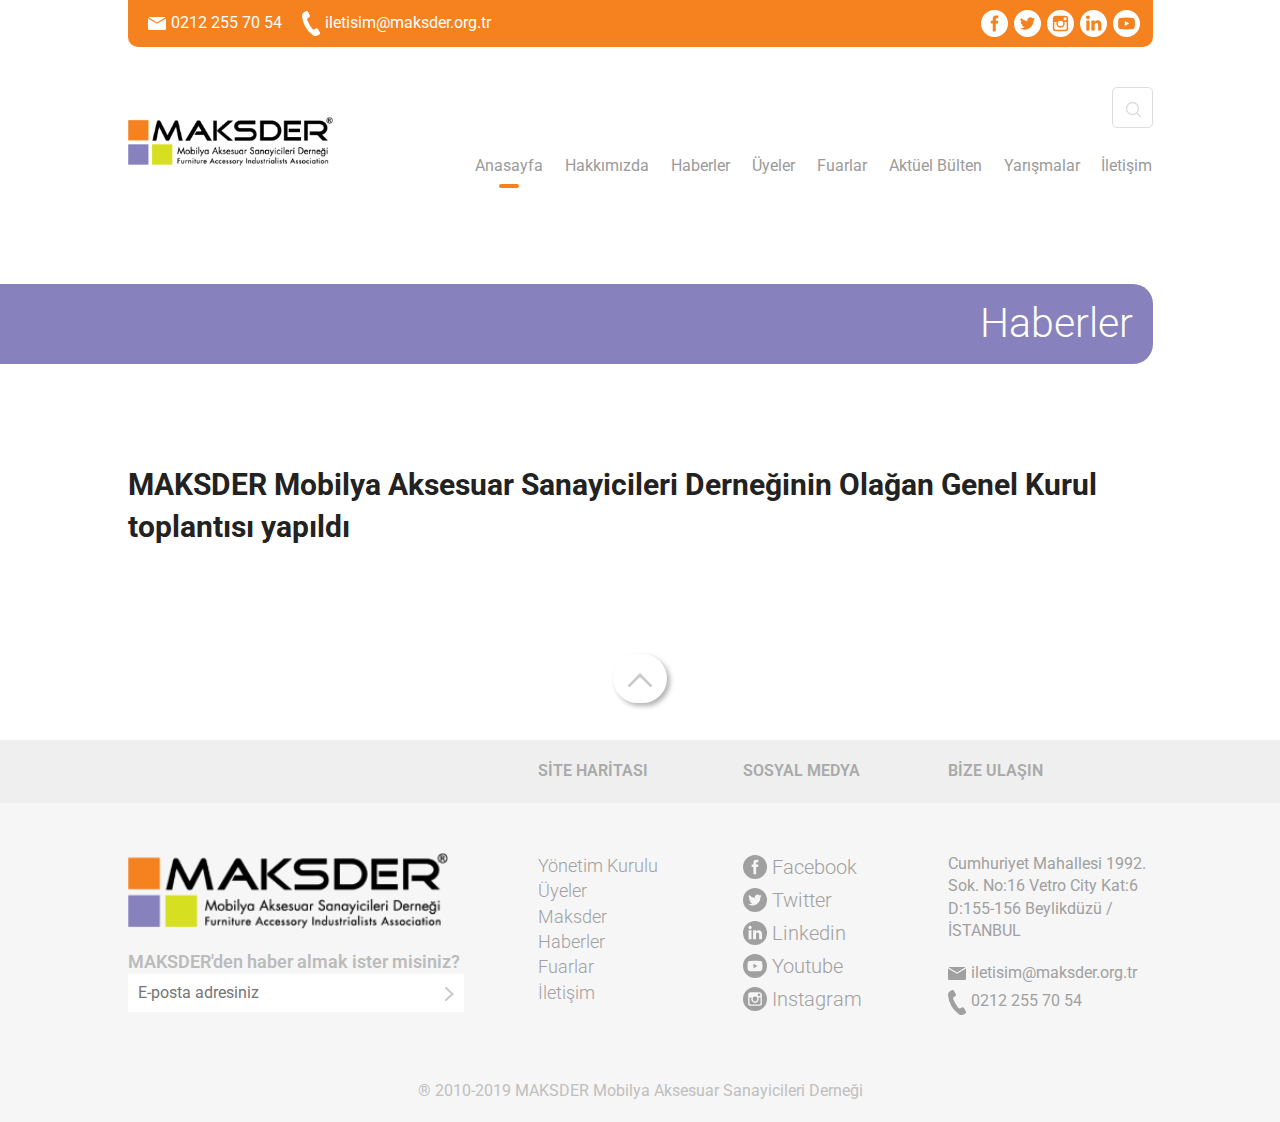
<file: tek-haber.html>
<!doctype html>
<html class="no-js" lang="">

<head>
  <meta charset="utf-8">
  <title></title>
  <meta name="description" content="">
  <meta name="viewport" content="width=device-width, initial-scale=1">

  <link rel="manifest" href="site.webmanifest">
  <link rel="apple-touch-icon" href="icon.png">
  <!-- Place favicon.ico in the root directory -->
  <link href="https://fonts.googleapis.com/css?family=Roboto:100,100i,300,300i,400,400i,500,500i,700,700i,900,900i&display=swap" rel="stylesheet">
  <link rel="stylesheet" href="css/normalize.css">
  <link rel="stylesheet" href="css/owl.carousel.min.css">
  <link rel="stylesheet" href="css/owl.theme.default.css">
  <link rel="stylesheet" href="css/main.css">

  <meta name="theme-color" content="#fafafa">
</head>

<body>
<!--[if IE]>
<p class="browserupgrade">You are using an <strong>outdated</strong> browser. Please <a href="https://browsehappy.com/">upgrade your browser</a> to improve your experience and security.</p>
<![endif]-->

<!-- Add your site or application content here -->
<!-- Header  -->
<div class="mobilMenuContainer">
  <nav>
    <ul>
      <li><a href="">Anasayfa</a></li>
      <li><a href="">Hakkımızda</a></li>
      <li><a href="">Haberler</a></li>
      <li><a href="">Üyeler</a></li>
      <li><a href="">Fuarlar</a></li>
      <li><a href="">Aktüel Bülten</a></li>
      <li><a href="">Yarışmalar</a></li>
      <li><a href="">İletişim</a></li>
    </ul>
  </nav>
  <div class="mobilKapat"><span>X Kapat</span></div>
</div>
<header>
  <!-- top menu  -->
  <div class="topMenu">
    <div class="leftSide">
      <a href=""><img src="img/eposta.svg" alt="">0212 255 70 54</a>
      <a href="#"><img src="img/telefon.svg" alt="">iletisim@maksder.org.tr</a>
    </div>
    <div class="rightSide">
      <a href="#"><img src="img/facebook.svg" alt=""></a>
      <a href="#"><img src="img/twitter.svg" alt=""></a>
      <a href="#"><img src="img/instagram.svg" alt=""></a>
      <a href="#"><img src="img/youtube.svg" alt=""></a>
      <a href="#"><img src="img/linkedin.svg" alt=""></a>
    </div>

  </div>
  <!-- top menu end  -->
  <!--    main menu-->
  <div class="mainMenu">
    <div class="mainMenuLeft">
      <div class="logoContainer"><a href="#"><img src="img/logo@2x.png" alt=""></a></div>
    </div>
    <div class="mainMenuRight">
      <div class="menuFirstrow">
        <div class="mobilMenu mobilBlock">
          <button><img src="img/menu-button.svg" alt=""></button>
        </div>
        <div class="formContainer">
          <form action="#">
            <input type="text" placeholder="Site içi Arama">
            <input type="submit" value="Gönder" class="submit">
          </form>
        </div>
        <div class="formbutton">
          <a id="searchBtn" href="#"><img src="img/search-icon.svg" alt=""></a>
        </div>
      </div>
      <div class="menuSecondrow">
        <nav>
          <ul>

            <li class="aktif  "><a href="">Anasayfa</a></li>
            <li><a href="">Hakkımızda</a></li>
            <li><a href="">Haberler</a></li>
            <li><a href="">Üyeler</a></li>
            <li><a href="">Fuarlar</a></li>
            <li><a href="">Aktüel Bülten</a></li>
            <li><a href="">Yarışmalar</a></li>
            <li><a href="">İletişim</a></li>

          </ul>
        </nav>
      </div>
    </div>
  </div>
</header>
<!-- main menu end -->
<!-- Header end  -->

<main>

  <div class="haberlerContainer">
    <div class="mpBlock">
      <div class="mpHeader bgpurple">
        <h3>Haberler</h3>
        <!--        kurul -->
      </div>
      <div class="Col">
        <div class="w100">
          <div class="tekHaberContainer">
            <div class="tekHaberTitle">
              <h1>MAKSDER Mobilya Aksesuar Sanayicileri Derneğinin Olağan Genel Kurul toplantısı yapıldı</h1>
            </div>
          </div>
          

        </div>
      </div>


    </div>

  </div>



</main>
<div class="topButtonContainer">
  <a href="#"><img src="img/arrow_up.svg" alt=""></a>
</div>
<footer>
  <div class="footerHead">
    <div class="Col">
      <div class="w40">

      </div>
      <div class="w20">
        SİTE HARİTASI
      </div>
      <div class="w20">
        SOSYAL MEDYA
      </div>
      <div class="w20">
        BİZE ULAŞIN
      </div>
    </div>
  </div>
  <div class="footerContent">
    <div class="Col">
      <div class="w40">
        <div class="footerLogo">
          <img src="img/logo@2x.png" alt="">
        </div>
        <div class="newsForm">
          <span>MAKSDER'den haber almak ister misiniz?</span>
          <form action="">
            <input type="email" placeholder="E-posta adresiniz">
            <button type="submit"><img src="img/arrow-right.svg" alt="submit"></button>

          </form>
        </div>

      </div>
      <div class="w20">
        <div class="footerMenu">
          <nav>
            <ul>
              <li><a href="">Yönetim Kurulu</a></li>
              <li><a href="">Üyeler</a></li>
              <li><a href="">Maksder</a></li>
              <li><a href="">Haberler</a></li>
              <li><a href="">Fuarlar</a></li>
              <li><a href="">İletişim</a></li>
            </ul>
          </nav>
        </div>
      </div>
      <div class="w20">
        <div class="social">
          <ul>
            <li><a href=""><img src="img/facebook-grey.svg" alt="">Facebook</a></li>
            <li><a href=""><img src="img/twitter-grey.svg" alt="">Twitter</a></li>
            <li><a href=""><img src="img/linkedin-grey.svg" alt="">Linkedin</a></li>
            <li><a href=""><img src="img/youtube-grey.svg" alt="">Youtube</a></li>
            <li><a href=""><img src="img/instagram-grey.svg" alt="">Instagram</a></li>
          </ul>
        </div>
      </div>
      <div class="w20">
        <div class="footerAdres">
          <p>Cumhuriyet Mahallesi 1992. Sok.
            No:16 Vetro City Kat:6 D:155-156
            Beylikdüzü /İSTANBUL</p>
          <a href=""><img src="img/email-grey.svg" alt="">iletisim@maksder.org.tr</a>
          <a href=""><img src="img/phone-grey.svg" alt="">0212 255 70 54</a>
        </div>

      </div>
    </div>
  </div>
  <div class="footerRegister">
    ® 2010-2019 MAKSDER Mobilya Aksesuar Sanayicileri Derneği
  </div>
</footer>

<script src="js/vendor/modernizr-3.7.1.min.js"></script>
<script src="https://code.jquery.com/jquery-3.3.1.min.js" integrity="sha256-FgpCb/KJQlLNfOu91ta32o/NMZxltwRo8QtmkMRdAu8=" crossorigin="anonymous"></script>
<script>window.jQuery || document.write('<script src="js/vendor/jquery-3.3.1.min.js"><\/script>')</script>
<script src="js/plugins.js"></script>
<script src="js/owl.carousel.min.js"></script>
<script src="js/main.js"></script>
<script src="https://raw.githubusercontent.com/aydinbulut07/TCMB/master/source/tcmb-currency.js"></script>

<!-- Google Analytics: change UA-XXXXX-Y to be your site's ID. -->
<script>
  window.ga = function () { ga.q.push(arguments) }; ga.q = []; ga.l = +new Date;
  ga('create', 'UA-XXXXX-Y', 'auto'); ga('set','transport','beacon'); ga('send', 'pageview')
</script>
<script src="https://www.google-analytics.com/analytics.js" async defer></script>
</body>

</html>
</file>
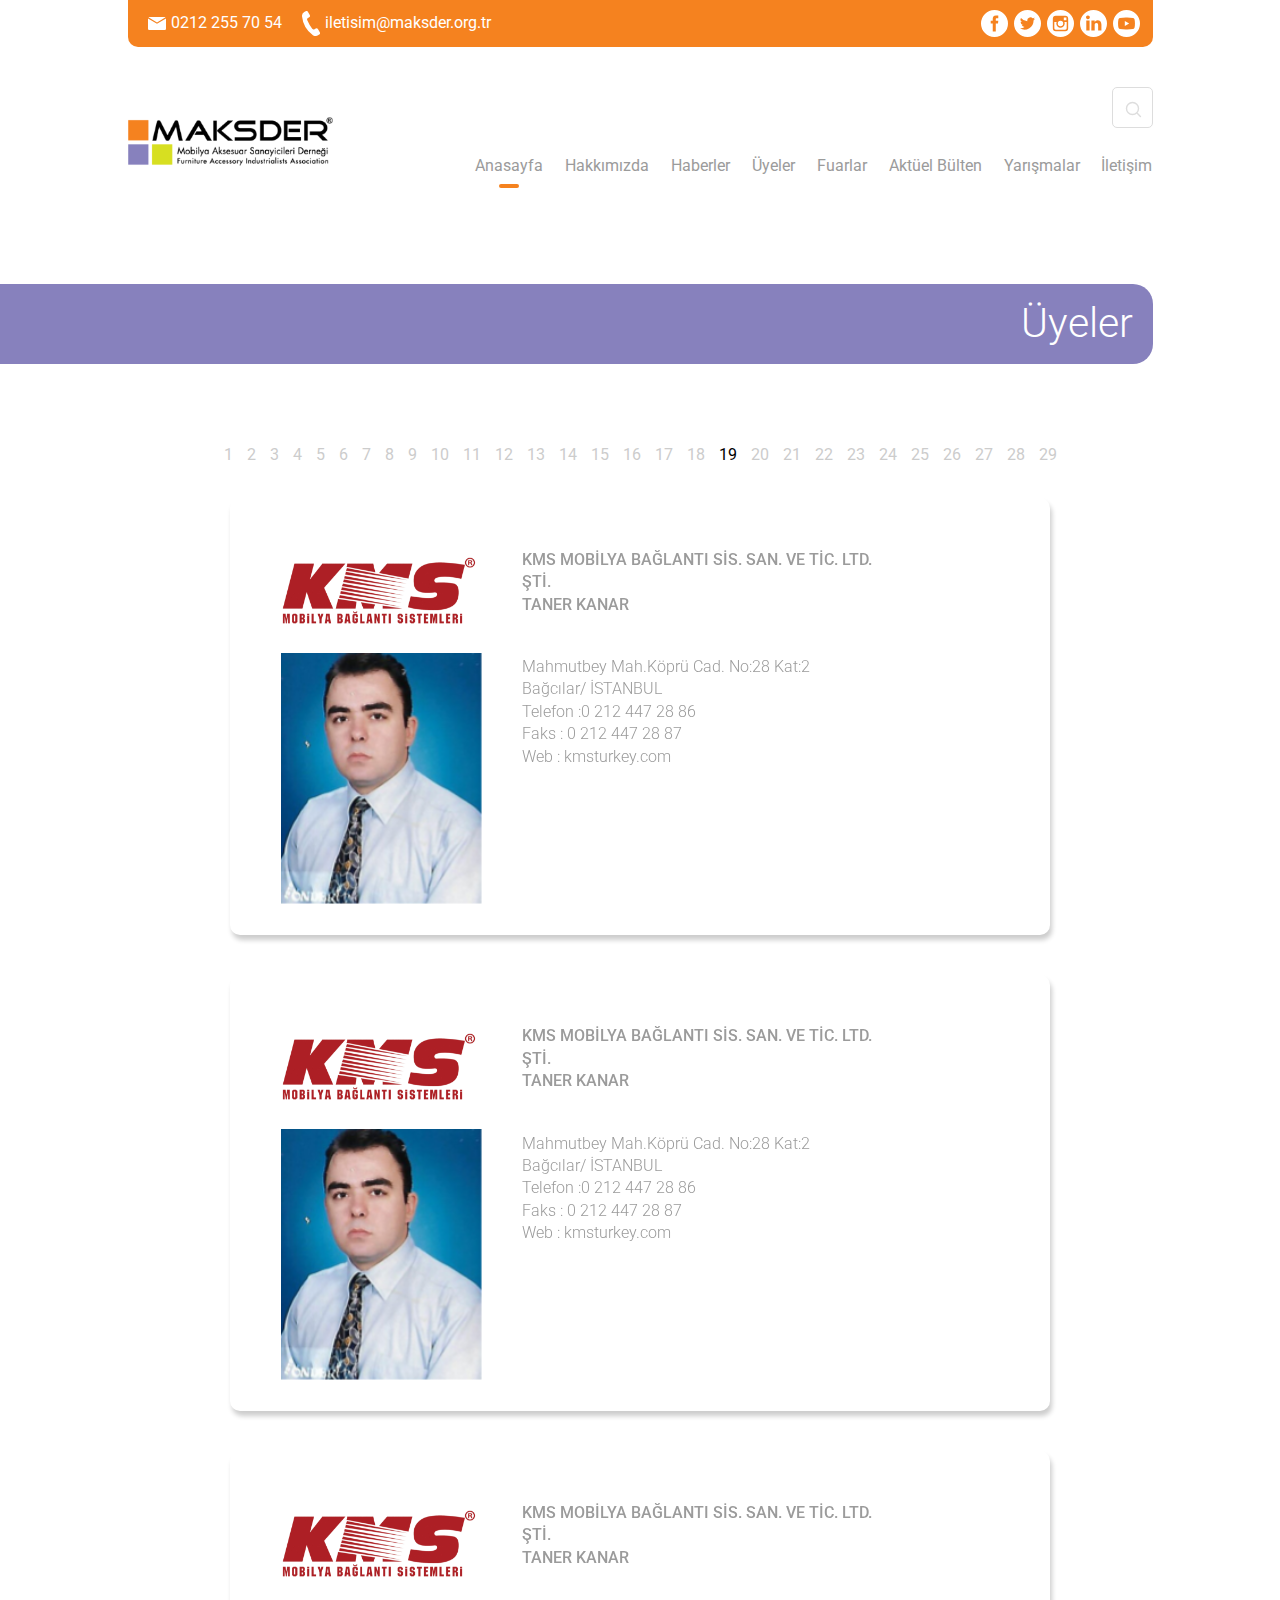
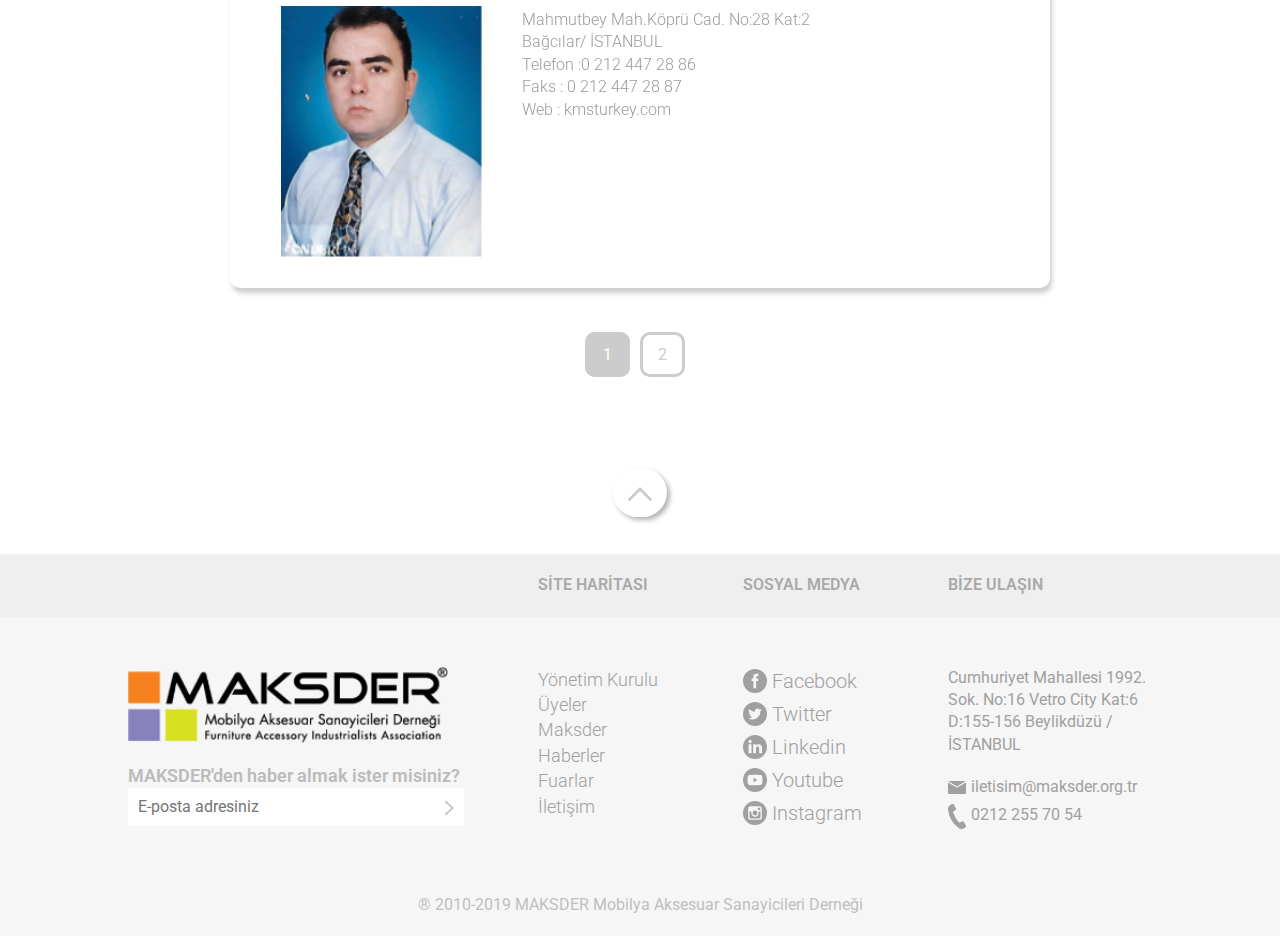
<file: uyeler.html>
<!doctype html>
<html class="no-js" lang="">

<head>
  <meta charset="utf-8">
  <title></title>
  <meta name="description" content="">
  <meta name="viewport" content="width=device-width, initial-scale=1">

  <link rel="manifest" href="site.webmanifest">
  <link rel="apple-touch-icon" href="icon.png">
  <!-- Place favicon.ico in the root directory -->
  <link href="https://fonts.googleapis.com/css?family=Roboto:100,100i,300,300i,400,400i,500,500i,700,700i,900,900i&display=swap" rel="stylesheet">
  <link rel="stylesheet" href="css/normalize.css">
  <link rel="stylesheet" href="css/owl.carousel.min.css">
  <link rel="stylesheet" href="css/owl.theme.default.css">
  <link rel="stylesheet" href="css/main.css">

  <meta name="theme-color" content="#fafafa">
</head>

<body>
<!--[if IE]>
<p class="browserupgrade">You are using an <strong>outdated</strong> browser. Please <a href="https://browsehappy.com/">upgrade your browser</a> to improve your experience and security.</p>
<![endif]-->

<!-- Add your site or application content here -->
<!-- Header  -->
<div class="mobilMenuContainer">
  <nav>
    <ul>
      <li><a href="">Anasayfa</a></li>
      <li><a href="">Hakkımızda</a></li>
      <li><a href="">Haberler</a></li>
      <li><a href="">Üyeler</a></li>
      <li><a href="">Fuarlar</a></li>
      <li><a href="">Aktüel Bülten</a></li>
      <li><a href="">Yarışmalar</a></li>
      <li><a href="">İletişim</a></li>
    </ul>
  </nav>
  <div class="mobilKapat"><span>X Kapat</span></div>
</div>
<header>
  <!-- top menu  -->
  <div class="topMenu">
    <div class="leftSide">
      <a href=""><img src="img/eposta.svg" alt="">0212 255 70 54</a>
      <a href="#"><img src="img/telefon.svg" alt="">iletisim@maksder.org.tr</a>
    </div>
    <div class="rightSide">
      <a href="#"><img src="img/facebook.svg" alt=""></a>
      <a href="#"><img src="img/twitter.svg" alt=""></a>
      <a href="#"><img src="img/instagram.svg" alt=""></a>
      <a href="#"><img src="img/youtube.svg" alt=""></a>
      <a href="#"><img src="img/linkedin.svg" alt=""></a>
    </div>

  </div>
  <!-- top menu end  -->
  <!--    main menu-->
  <div class="mainMenu">
    <div class="mainMenuLeft">
      <div class="logoContainer"><a href="#"><img src="img/logo@2x.png" alt=""></a></div>
    </div>
    <div class="mainMenuRight">
      <div class="menuFirstrow">
        <div class="mobilMenu mobilBlock">
          <button><img src="img/menu-button.svg" alt=""></button>
        </div>
        <div class="formContainer">
          <form action="#">
            <input type="text" placeholder="Site içi Arama">
            <input type="submit" value="Gönder" class="submit">
          </form>
        </div>
        <div class="formbutton">
          <a id="searchBtn" href="#"><img src="img/search-icon.svg" alt=""></a>
        </div>
      </div>
      <div class="menuSecondrow">
        <nav>
          <ul>

            <li class="aktif  "><a href="">Anasayfa</a></li>
            <li><a href="">Hakkımızda</a></li>
            <li><a href="">Haberler</a></li>
            <li><a href="">Üyeler</a></li>
            <li><a href="">Fuarlar</a></li>
            <li><a href="">Aktüel Bülten</a></li>
            <li><a href="">Yarışmalar</a></li>
            <li><a href="">İletişim</a></li>

          </ul>
        </nav>
      </div>
    </div>
  </div>
</header>
<!-- main menu end -->
<!-- Header end  -->

<main>
  <div class="uyelerContainer">
    <div class="mpBlock">
      <div class="mpHeader bgpurple"><h3>Üyeler</h3></div>

        <div class="uyeAlfabetik">
          <ul>
            <li><a href="">1</a></li>
            <li><a href="">2</a></li>
            <li><a href="">3</a></li>
            <li><a href="">4</a></li>
            <li><a href="">5</a></li>
            <li><a href="">6</a></li>
            <li><a href="">7</a></li>
            <li><a href="">8</a></li>
            <li><a href="">9</a></li>
            <li><a href="">10</a></li>
            <li><a href="">11</a></li>
            <li><a href="">12</a></li>
            <li><a href="">13</a></li>
            <li><a href="">14</a></li>
            <li><a href="">15</a></li>
            <li><a href="">16</a></li>
            <li><a href="">17</a></li>
            <li><a href="">18</a></li>
            <li><a class="active" href="">19</a></li>
            <li><a href="">20</a></li>
            <li><a href="">21</a></li>
            <li><a href="">22</a></li>
            <li><a href="">23</a></li>
            <li><a href="">24</a></li>
            <li><a href="">25</a></li>
            <li><a href="">26</a></li>
            <li><a href="">27</a></li>
            <li><a href="">28</a></li>
            <li><a href="">29</a></li>
          </ul>
        </div>
          <div class="uyelerSliderContainer">
            <div class="owl-carousel owl-theme uyelerSlider">

              <ul class="uyeler" data-hash="a1">
                <!-- uye item-->
                <li class="uyeItem">
                  <div class="uyeImages">
                    <div class="uyeLogo">
                      <img src="img/kms@2x.png" alt="">
                    </div>
                    <div class="uyeImg">
                      <img src="img/1Taner-Kanar@2x.png" alt="">
                    </div>
                  </div>
                  <div class="uyeinfo">
                    <span>KMS MOBİLYA BAĞLANTI SİS. SAN. VE TİC. LTD. ŞTİ.</span>
                    <span>TANER KANAR</span>
                    <span>Mahmutbey Mah.Köprü Cad. No:28 Kat:2 Bağcılar/ İSTANBUL</span>
                    <span>Telefon :0 212 447 28 86</span>
                    <span>Faks : 0 212 447 28 87</span>
                    <span>Web : kmsturkey.com</span>
                  </div>
                </li>
                <!-- uye item-->
                <!-- uye item-->
                <li class="uyeItem">
                  <div class="uyeImages">
                    <div class="uyeLogo">
                      <img src="img/kms@2x.png" alt="">
                    </div>
                    <div class="uyeImg">
                      <img src="img/1Taner-Kanar@2x.png" alt="">
                    </div>
                  </div>
                  <div class="uyeinfo">
                    <span>KMS MOBİLYA BAĞLANTI SİS. SAN. VE TİC. LTD. ŞTİ.</span>
                    <span>TANER KANAR</span>
                    <span>Mahmutbey Mah.Köprü Cad. No:28 Kat:2 Bağcılar/ İSTANBUL</span>
                    <span>Telefon :0 212 447 28 86</span>
                    <span>Faks : 0 212 447 28 87</span>
                    <span>Web : kmsturkey.com</span>
                  </div>
                </li>
                <!-- uye item-->
                <!-- uye item-->
                <li class="uyeItem">
                  <div class="uyeImages">
                    <div class="uyeLogo">
                      <img src="img/kms@2x.png" alt="">
                    </div>
                    <div class="uyeImg">
                      <img src="img/1Taner-Kanar@2x.png" alt="">
                    </div>
                  </div>
                  <div class="uyeinfo">
                    <span>KMS MOBİLYA BAĞLANTI SİS. SAN. VE TİC. LTD. ŞTİ.</span>
                    <span>TANER KANAR</span>
                    <span>Mahmutbey Mah.Köprü Cad. No:28 Kat:2 Bağcılar/ İSTANBUL</span>
                    <span>Telefon :0 212 447 28 86</span>
                    <span>Faks : 0 212 447 28 87</span>
                    <span>Web : kmsturkey.com</span>
                  </div>
                </li>
                <!-- uye item-->
              </ul>
              <ul class="uyeler" data-hash="a2">
                <!-- uye item-->
                <li class="uyeItem">
                  <div class="uyeImages">
                    <div class="uyeLogo">
                      <img src="img/kms@2x.png" alt="">
                    </div>
                    <div class="uyeImg">
                      <img src="img/1Taner-Kanar@2x.png" alt="">
                    </div>
                  </div>
                  <div class="uyeinfo">
                    <span>KMS MOBİLYA BAĞLANTI SİS. SAN. VE TİC. LTD. ŞTİ.</span>
                    <span>TANER KANAR</span>
                    <span>Mahmutbey Mah.Köprü Cad. No:28 Kat:2 Bağcılar/ İSTANBUL</span>
                    <span>Telefon :0 212 447 28 86</span>
                    <span>Faks : 0 212 447 28 87</span>
                    <span>Web : kmsturkey.com</span>
                  </div>
                </li>
                <!-- uye item-->
                <!-- uye item-->
                <li class="uyeItem">
                  <div class="uyeImages">
                    <div class="uyeLogo">
                      <img src="img/kms@2x.png" alt="">
                    </div>
                    <div class="uyeImg">
                      <img src="img/1Taner-Kanar@2x.png" alt="">
                    </div>
                  </div>
                  <div class="uyeinfo">
                    <span>KMS MOBİLYA BAĞLANTI SİS. SAN. VE TİC. LTD. ŞTİ.</span>
                    <span>TANER KANAR</span>
                    <span>Mahmutbey Mah.Köprü Cad. No:28 Kat:2 Bağcılar/ İSTANBUL</span>
                    <span>Telefon :0 212 447 28 86</span>
                    <span>Faks : 0 212 447 28 87</span>
                    <span>Web : kmsturkey.com</span>
                  </div>
                </li>
                <!-- uye item-->
                <!-- uye item-->
                <li class="uyeItem">
                  <div class="uyeImages">
                    <div class="uyeLogo">
                      <img src="img/kms@2x.png" alt="">
                    </div>
                    <div class="uyeImg">
                      <img src="img/1Taner-Kanar@2x.png" alt="">
                    </div>
                  </div>
                  <div class="uyeinfo">
                    <span>KMS MOBİLYA BAĞLANTI SİS. SAN. VE TİC. LTD. ŞTİ.</span>
                    <span>TANER KANAR</span>
                    <span>Mahmutbey Mah.Köprü Cad. No:28 Kat:2 Bağcılar/ İSTANBUL</span>
                    <span>Telefon :0 212 447 28 86</span>
                    <span>Faks : 0 212 447 28 87</span>
                    <span>Web : kmsturkey.com</span>
                  </div>
                </li>
                <!-- uye item-->
              </ul>
            </div>
        </div>
      <div class="buttonGroup">
        <ul>
          <li class="active"><a class="button secondary url " href="#a1">1</a></li>
          <li> <a class="button secondary url" href="#a2">2</a></li>
        </ul>
      </div>




    </div>
  </div>
</main>
<div class="topButtonContainer">
  <a href="#"><img src="img/arrow_up.svg" alt=""></a>
</div>
<footer>
  <div class="footerHead">
    <div class="Col">
      <div class="w40">

      </div>
      <div class="w20">
        SİTE HARİTASI
      </div>
      <div class="w20">
        SOSYAL MEDYA
      </div>
      <div class="w20">
        BİZE ULAŞIN
      </div>
    </div>
  </div>
  <div class="footerContent">
    <div class="Col">
      <div class="w40">
        <div class="footerLogo">
          <img src="img/logo@2x.png" alt="">
        </div>
        <div class="newsForm">
          <span>MAKSDER'den haber almak ister misiniz?</span>
          <form action="">
            <input type="email" placeholder="E-posta adresiniz">
            <button type="submit"><img src="img/arrow-right.svg" alt="submit"></button>

          </form>
        </div>

      </div>
      <div class="w20">
        <div class="footerMenu">
          <nav>
            <ul>
              <li><a href="">Yönetim Kurulu</a></li>
              <li><a href="">Üyeler</a></li>
              <li><a href="">Maksder</a></li>
              <li><a href="">Haberler</a></li>
              <li><a href="">Fuarlar</a></li>
              <li><a href="">İletişim</a></li>
            </ul>
          </nav>
        </div>
      </div>
      <div class="w20">
        <div class="social">
          <ul>
            <li><a href=""><img src="img/facebook-grey.svg" alt="">Facebook</a></li>
            <li><a href=""><img src="img/twitter-grey.svg" alt="">Twitter</a></li>
            <li><a href=""><img src="img/linkedin-grey.svg" alt="">Linkedin</a></li>
            <li><a href=""><img src="img/youtube-grey.svg" alt="">Youtube</a></li>
            <li><a href=""><img src="img/instagram-grey.svg" alt="">Instagram</a></li>
          </ul>
        </div>
      </div>
      <div class="w20">
        <div class="footerAdres">
          <p>Cumhuriyet Mahallesi 1992. Sok.
            No:16 Vetro City Kat:6 D:155-156
            Beylikdüzü /İSTANBUL</p>
          <a href=""><img src="img/email-grey.svg" alt="">iletisim@maksder.org.tr</a>
          <a href=""><img src="img/phone-grey.svg" alt="">0212 255 70 54</a>
        </div>

      </div>
    </div>
  </div>
  <div class="footerRegister">
    ® 2010-2019 MAKSDER Mobilya Aksesuar Sanayicileri Derneği
  </div>
</footer>

<script src="js/vendor/modernizr-3.7.1.min.js"></script>
<script src="https://code.jquery.com/jquery-3.3.1.min.js" integrity="sha256-FgpCb/KJQlLNfOu91ta32o/NMZxltwRo8QtmkMRdAu8=" crossorigin="anonymous"></script>
<script>window.jQuery || document.write('<script src="js/vendor/jquery-3.3.1.min.js"><\/script>')</script>
<script src="js/plugins.js"></script>
<script src="js/owl.carousel.min.js"></script>
<script src="js/main.js"></script>
<!--<script src="https://raw.githubusercontent.com/aydinbulut07/TCMB/master/source/tcmb-currency.js"></script>-->
<script>
  $(document).ready(function () {
    var n = $(".uyeler li").length;
    console.log(n);
  });

  $('.uyelerSlider').owlCarousel({
    items:1,
    dots:false,
    loop:false,
    center:false ,
    margin:10,
    URLhashListener:true,
    autoplayHoverPause:true,
    startPosition: 'URLHash'
  });





</script>
<!-- Google Analytics: change UA-XXXXX-Y to be your site's ID. -->
<script>
  window.ga = function () { ga.q.push(arguments) }; ga.q = []; ga.l = +new Date;
  ga('create', 'UA-XXXXX-Y', 'auto'); ga('set','transport','beacon'); ga('send', 'pageview')
</script>
<script src="https://www.google-analytics.com/analytics.js" async defer></script>
</body>

</html>
</file>
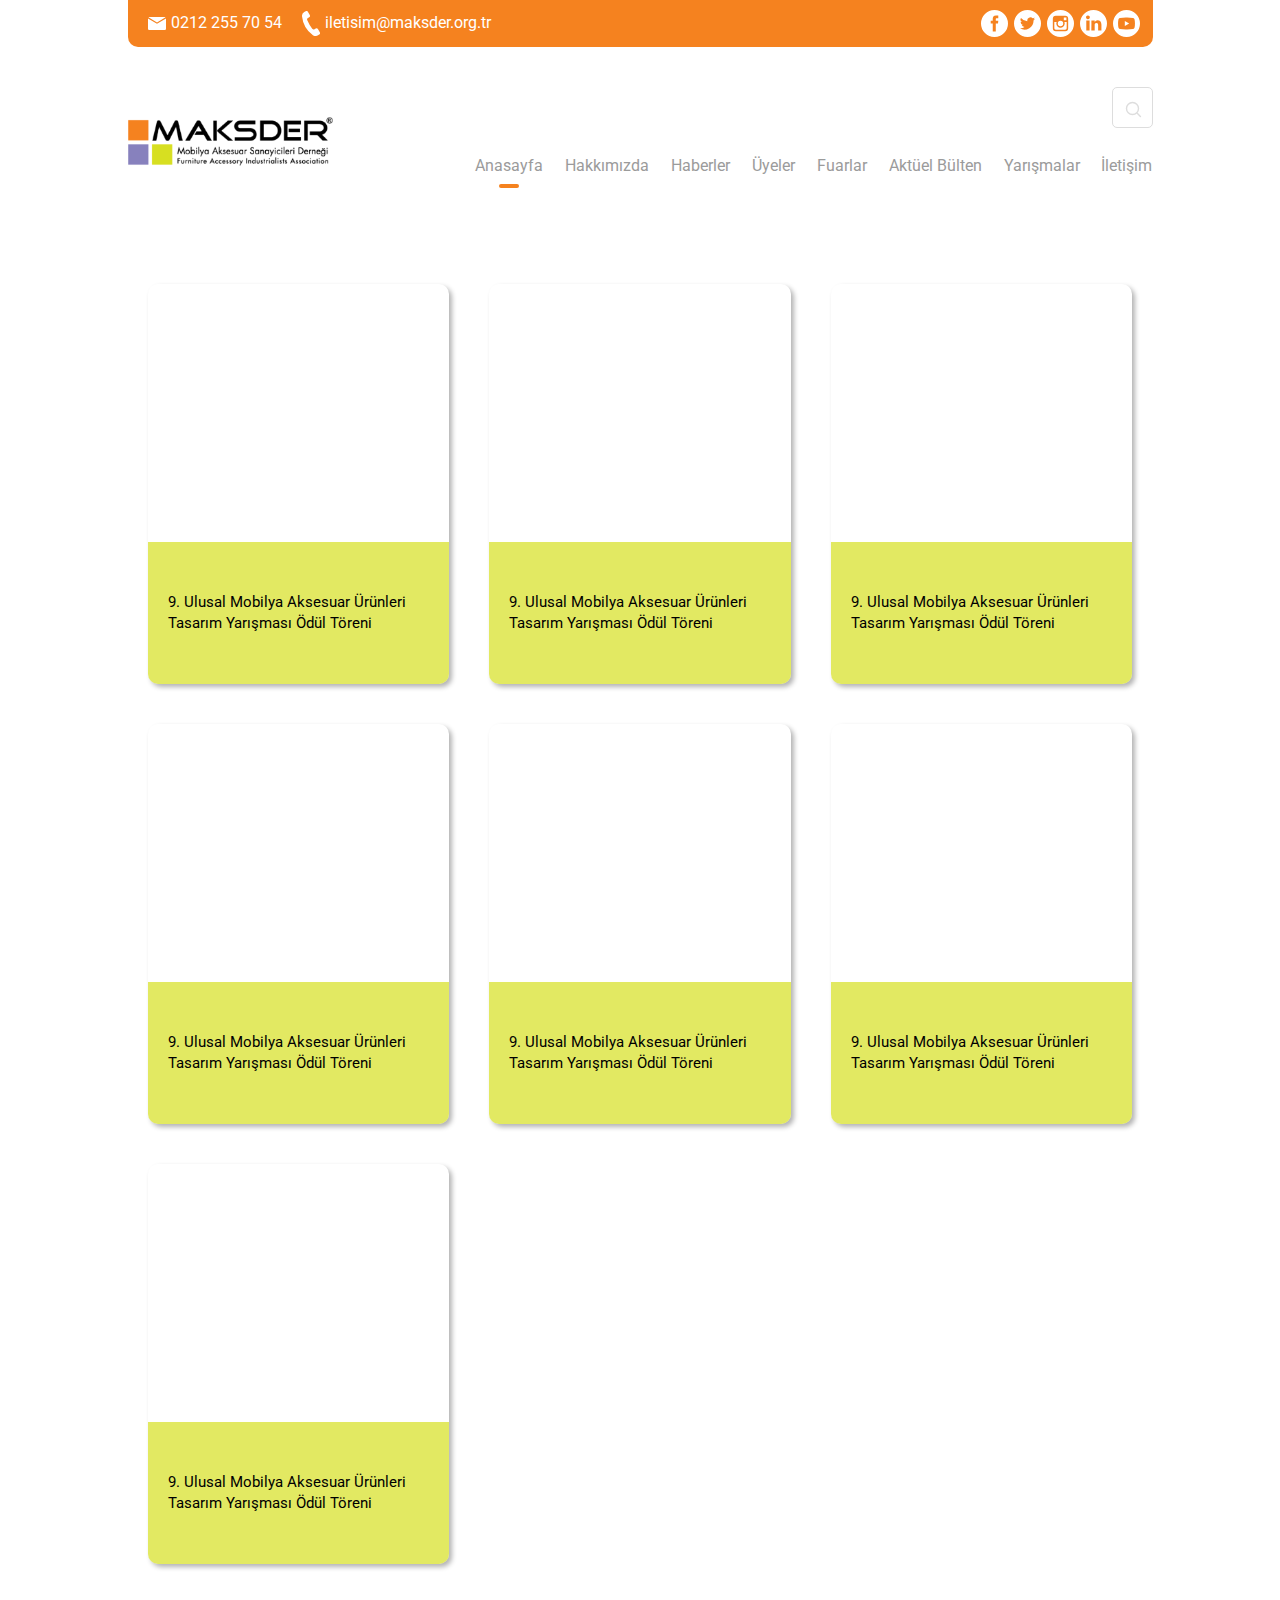
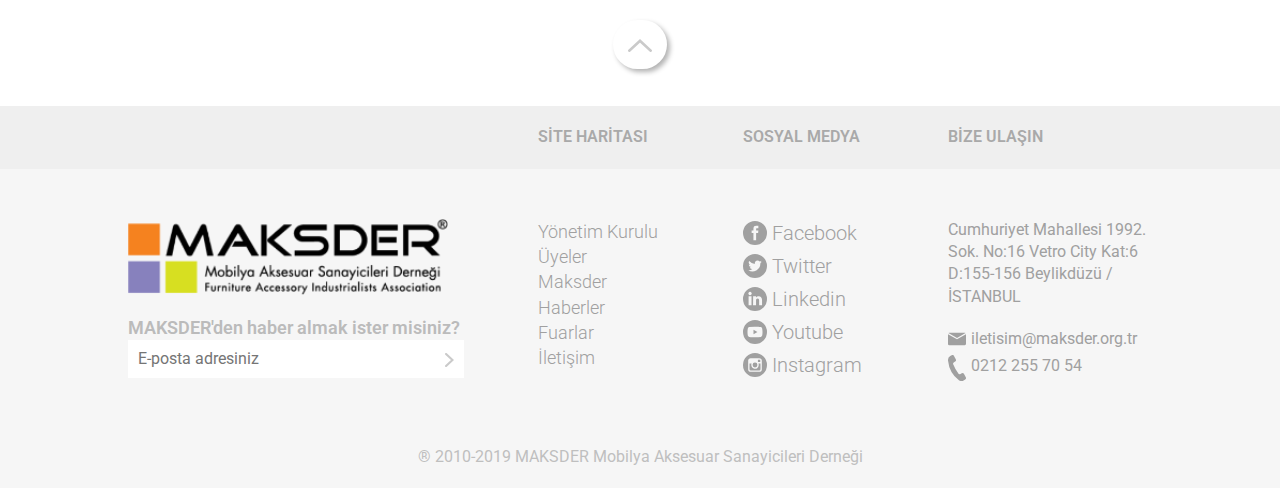
<file: yarisma.html>
<!doctype html>
<html class="no-js" lang="">

<head>
  <meta charset="utf-8">
  <title></title>
  <meta name="description" content="">
  <meta name="viewport" content="width=device-width, initial-scale=1">

  <link rel="manifest" href="site.webmanifest">
  <link rel="apple-touch-icon" href="icon.png">
  <!-- Place favicon.ico in the root directory -->
  <link href="https://fonts.googleapis.com/css?family=Roboto:100,100i,300,300i,400,400i,500,500i,700,700i,900,900i&display=swap" rel="stylesheet">
  <link rel="stylesheet" href="css/normalize.css">
  <link rel="stylesheet" href="css/owl.carousel.min.css">
  <link rel="stylesheet" href="css/owl.theme.default.css">
  <link rel="stylesheet" href="css/main.css">

  <meta name="theme-color" content="#fafafa">
</head>

<body>
<!--[if IE]>
<p class="browserupgrade">You are using an <strong>outdated</strong> browser. Please <a href="https://browsehappy.com/">upgrade your browser</a> to improve your experience and security.</p>
<![endif]-->

<!-- Add your site or application content here -->
<!-- Header  -->
<div class="mobilMenuContainer">
  <nav>
    <ul>
      <li><a href="">Anasayfa</a></li>
      <li><a href="">Hakkımızda</a></li>
      <li><a href="">Haberler</a></li>
      <li><a href="">Üyeler</a></li>
      <li><a href="">Fuarlar</a></li>
      <li><a href="">Aktüel Bülten</a></li>
      <li><a href="">Yarışmalar</a></li>
      <li><a href="">İletişim</a></li>
    </ul>
  </nav>
  <div class="mobilKapat"><span>X Kapat</span></div>
</div>
<header>
  <!-- top menu  -->
  <div class="topMenu">
    <div class="leftSide">
      <a href=""><img src="img/eposta.svg" alt="">0212 255 70 54</a>
      <a href="#"><img src="img/telefon.svg" alt="">iletisim@maksder.org.tr</a>
    </div>
    <div class="rightSide">
      <a href="#"><img src="img/facebook.svg" alt=""></a>
      <a href="#"><img src="img/twitter.svg" alt=""></a>
      <a href="#"><img src="img/instagram.svg" alt=""></a>
      <a href="#"><img src="img/youtube.svg" alt=""></a>
      <a href="#"><img src="img/linkedin.svg" alt=""></a>
    </div>

  </div>
  <!-- top menu end  -->
  <!--    main menu-->
  <div class="mainMenu">
    <div class="mainMenuLeft">
      <div class="logoContainer"><a href="#"><img src="img/logo@2x.png" alt=""></a></div>
    </div>
    <div class="mainMenuRight">
      <div class="menuFirstrow">
        <div class="mobilMenu mobilBlock">
          <button><img src="img/menu-button.svg" alt=""></button>
        </div>
        <div class="formContainer">
          <form action="#">
            <input type="text" placeholder="Site içi Arama">
            <input type="submit" value="Gönder" class="submit">
          </form>
        </div>
        <div class="formbutton">
          <a id="searchBtn" href="#"><img src="img/search-icon.svg" alt=""></a>
        </div>
      </div>
      <div class="menuSecondrow">
        <nav>
          <ul>

            <li class="aktif  "><a href="">Anasayfa</a></li>
            <li><a href="">Hakkımızda</a></li>
            <li><a href="">Haberler</a></li>
            <li><a href="">Üyeler</a></li>
            <li><a href="">Fuarlar</a></li>
            <li><a href="">Aktüel Bülten</a></li>
            <li><a href="">Yarışmalar</a></li>
            <li><a href="">İletişim</a></li>

          </ul>
        </nav>
      </div>
    </div>
  </div>
</header>
<!-- main menu end -->
<!-- Header end  -->
<main>
  <div class="yarismaContainer">
    <!-- yarışma item-->
    <div class="yarismaItem" style="background-image: url(http://www.designyourway.net/diverse/2/magazinecover/14.jpg)">
      <a href="#">
        9. Ulusal Mobilya Aksesuar Ürünleri
        Tasarım Yarışması Ödül Töreni
      </a>
    </div>
    <!--    yarışma item end-->
    <!-- yarışma item-->
    <div class="yarismaItem" style="background-image: url(http://www.designyourway.net/diverse/2/magazinecover/14.jpg)">
      <a href="#">
        9. Ulusal Mobilya Aksesuar Ürünleri
        Tasarım Yarışması Ödül Töreni
      </a>
    </div>
    <!--    yarışma item end-->
    <!-- yarışma item-->
    <div class="yarismaItem" style="background-image: url(http://www.designyourway.net/diverse/2/magazinecover/14.jpg)">
      <a href="#">
        9. Ulusal Mobilya Aksesuar Ürünleri
        Tasarım Yarışması Ödül Töreni
      </a>
    </div>
    <!--    yarışma item end-->
    <!-- yarışma item-->
    <div class="yarismaItem" style="background-image: url(http://www.designyourway.net/diverse/2/magazinecover/14.jpg)">
      <a href="#">
        9. Ulusal Mobilya Aksesuar Ürünleri
        Tasarım Yarışması Ödül Töreni
      </a>
    </div>
    <!--    yarışma item end-->
    <!-- yarışma item-->
    <div class="yarismaItem" style="background-image: url(http://www.designyourway.net/diverse/2/magazinecover/14.jpg)">
      <a href="#">
        9. Ulusal Mobilya Aksesuar Ürünleri
        Tasarım Yarışması Ödül Töreni
      </a>
    </div>
    <!--    yarışma item end-->
    <!-- yarışma item-->
    <div class="yarismaItem" style="background-image: url(http://www.designyourway.net/diverse/2/magazinecover/14.jpg)">
      <a href="#">
        9. Ulusal Mobilya Aksesuar Ürünleri
        Tasarım Yarışması Ödül Töreni
      </a>
    </div>
    <!--    yarışma item end-->
    <!-- yarışma item-->
    <div class="yarismaItem" style="background-image: url(http://www.designyourway.net/diverse/2/magazinecover/14.jpg)">
      <a href="#">
        9. Ulusal Mobilya Aksesuar Ürünleri
        Tasarım Yarışması Ödül Töreni
      </a>
    </div>
    <!--    yarışma item end-->
  </div>
</main>

<!-- footer begin-->
<div class="topButtonContainer">
  <a href="#"><img src="img/arrow_up.svg" alt=""></a>
</div>
<footer>
  <div class="footerHead">
    <div class="Col">
      <div class="w40">

      </div>
      <div class="w20">
        SİTE HARİTASI
      </div>
      <div class="w20">
        SOSYAL MEDYA
      </div>
      <div class="w20">
        BİZE ULAŞIN
      </div>
    </div>
  </div>
  <div class="footerContent">
    <div class="Col">
      <div class="w40">
        <div class="footerLogo">
          <img src="img/logo@2x.png" alt="">
        </div>
        <div class="newsForm">
          <span>MAKSDER'den haber almak ister misiniz?</span>
          <form action="">
            <input type="email" placeholder="E-posta adresiniz">
            <button type="submit"><img src="img/arrow-right.svg" alt="submit"></button>

          </form>
        </div>

      </div>
      <div class="w20">
        <div class="footerMenu">
          <nav>
            <ul>
              <li><a href="">Yönetim Kurulu</a></li>
              <li><a href="">Üyeler</a></li>
              <li><a href="">Maksder</a></li>
              <li><a href="">Haberler</a></li>
              <li><a href="">Fuarlar</a></li>
              <li><a href="">İletişim</a></li>
            </ul>
          </nav>
        </div>
      </div>
      <div class="w20">
        <div class="social">
          <ul>
            <li><a href=""><img src="img/facebook-grey.svg" alt="">Facebook</a></li>
            <li><a href=""><img src="img/twitter-grey.svg" alt="">Twitter</a></li>
            <li><a href=""><img src="img/linkedin-grey.svg" alt="">Linkedin</a></li>
            <li><a href=""><img src="img/youtube-grey.svg" alt="">Youtube</a></li>
            <li><a href=""><img src="img/instagram-grey.svg" alt="">Instagram</a></li>
          </ul>
        </div>
      </div>
      <div class="w20">
        <div class="footerAdres">
          <p>Cumhuriyet Mahallesi 1992. Sok.
            No:16 Vetro City Kat:6 D:155-156
            Beylikdüzü /İSTANBUL</p>
          <a href=""><img src="img/email-grey.svg" alt="">iletisim@maksder.org.tr</a>
          <a href=""><img src="img/phone-grey.svg" alt="">0212 255 70 54</a>
        </div>

      </div>
    </div>
  </div>
  <div class="footerRegister">
    ® 2010-2019 MAKSDER Mobilya Aksesuar Sanayicileri Derneği
  </div>
</footer>

<script src="js/vendor/modernizr-3.7.1.min.js"></script>
<script src="https://code.jquery.com/jquery-3.3.1.min.js" integrity="sha256-FgpCb/KJQlLNfOu91ta32o/NMZxltwRo8QtmkMRdAu8=" crossorigin="anonymous"></script>
<script>window.jQuery || document.write('<script src="js/vendor/jquery-3.3.1.min.js"><\/script>')</script>
<script src="js/plugins.js"></script>
<script src="js/owl.carousel.min.js"></script>
<script src="js/main.js"></script>
<script src="https://raw.githubusercontent.com/aydinbulut07/TCMB/master/source/tcmb-currency.js"></script>

<!-- Google Analytics: change UA-XXXXX-Y to be your site's ID. -->
<script>
  window.ga = function () { ga.q.push(arguments) }; ga.q = []; ga.l = +new Date;
  ga('create', 'UA-XXXXX-Y', 'auto'); ga('set','transport','beacon'); ga('send', 'pageview')
</script>
<script src="https://www.google-analytics.com/analytics.js" async defer></script>
</body>

</html>
</file>
<file: css/main.css>
/*! HTML5 Boilerplate v7.1.0 | MIT License | https://html5boilerplate.com/ */

/* main.css 1.0.0 | MIT License | https://github.com/h5bp/main.css#readme */
/*
 * What follows is the result of much research on cross-browser styling.
 * Credit left inline and big thanks to Nicolas Gallagher, Jonathan Neal,
 * Kroc Camen, and the H5BP dev community and team.
 */


/* ==========================================================================
   Base styles: opinionated defaults
   ========================================================================== */
:root {
  --organgeColor : #F5821F;
  --grey : #DDDDDD;
  --kirikBeyaz : #F9F9F9;
  --light-grey : #9E9E9E;
  --darkGrey : #9B9B9B;
  --purple : rgba(135, 129, 189, 0.80);
  --purpleDark : #8781BD;
  --yellow : #D6DF20;
  --font25 : 25px;
  --padding50 : 50px;
  --padding25 : 25px;
  --boxShadow : 3px 3px 5px rgba(0,0,0,0.3);
  --yellowRgba : rgba(214, 223, 32, 0.70);
  --max1440 : 1440px;
}
   html {
    color: #222;
    font-size: 1em;
    line-height: 1.4;
}

/*
 * Remove text-shadow in selection highlight:
 * https://twitter.com/miketaylr/status/12228805301
 *
 * Vendor-prefixed and regular ::selection selectors cannot be combined:
 * https://stackoverflow.com/a/16982510/7133471
 *
 * Customize the background color to match your design.
 */

::-moz-selection {
    background: #b3d4fc;
    text-shadow: none;
}

::selection {
    background: #b3d4fc;
    text-shadow: none;
}

/*
 * A better looking default horizontal rule
 */

hr {
    display: block;
    height: 1px;
    border: 0;
    border-top: 1px solid #ccc;
    margin: 1em 0;
    padding: 0;
}

/*
 * Remove the gap between audio, canvas, iframes,
 * images, videos and the bottom of their containers:
 * https://github.com/h5bp/html5-boilerplate/issues/440
 */

audio,
canvas,
iframe,
img,
svg,
video {
    vertical-align: middle;
}

/*
 * Remove default fieldset styles.
 */

fieldset {
    border: 0;
    margin: 0;
    padding: 0;
}

/*
 * Allow only vertical resizing of textareas.
 */

textarea {
    resize: vertical;
}

/* ==========================================================================
   Browser Upgrade Prompt
   ========================================================================== */

.browserupgrade {
    margin: 0.2em 0;
    background: #ccc;
    color: #000;
    padding: 0.2em 0;
}




 /* ==========================================================================
   Author's custom styles
   ========================================================================== */

* {
  box-sizing: border-box;
}
body {
  font-family: 'Roboto', sans-serif;

}
a {
  text-decoration: none;
}
p {
  margin:0;
  padding:0;
}
img {
  width: 100%;
  height: auto;
}
/*
  Custom Select
*/

/*the container must be positioned relative:*/
.custom-select {
  position: relative;

}

.custom-select select {
  display: none; /*hide original SELECT element:*/
}

.select-selected {
  background-color: var(--organgeColor);
}

/*style the arrow inside the select element:*/
.select-selected:after {
  position: absolute;
  content: "";
  top: 14px;
  right: 10px;
  width: 0;
  height: 0;
  border: 6px solid transparent;
  border-color: #fff transparent transparent transparent;
}

/*point the arrow upwards when the select box is open (active):*/
.select-selected.select-arrow-active:after {
  border-color: transparent transparent #fff transparent;
  top: 7px;
}

/*style the items (options), including the selected item:*/
.select-items div,.select-selected {
  color: #ffffff;
  padding: 8px 16px;
  border: 1px solid transparent;
  border-color: transparent transparent rgba(0, 0, 0, 0.1) transparent;
  cursor: pointer;
  user-select: none;
}

/*style items (options):*/
.select-items {
  position: absolute;
  background-color: var(--organgeColor);
  top: 100%;
  left: 0;
  right: 0;
  z-index: 99;
}

/*hide the items when the select box is closed:*/
.select-hide {
  display: none;
}

.select-items div:hover, .same-as-selected {
  background-color: rgba(0, 0, 0, 0.1);
}

.backGrey {
  background-color: var(--kirikBeyaz);

}
/* grid Sistemi */
.Col {
  display: flex;
  flex-wrap: wrap;
  justify-content: space-between;

  max-width: var(--max1440);
  margin:0 auto;

}
.w100 {
  flex-basis: 100%;
}
.w90 {
  flex-basis: 90%;
}
.w80 {
  flex-basis: 80%;
}
.w70 {
  flex-basis: 70%;
}

.w60{
  flex-basis: 60%;
}
.w50 {
  flex-basis: 50%;
}
.w40 {
  flex-basis: 40%;
}
.w30 {
  flex-basis: 30%;
}
.w20 {
  flex-basis: 20%;
}
.w10 {
  flex-basis: 10%;
}
.AsStrech {

  align-self: stretch;
}

.mobilBlock {
  display: none;
}
.mobilNone {
  display: block;
}








header {
  width: 100%;
  max-width: var(--max1440);
  margin:0 auto;

}
header .mobilMenu button {
  background-color: transparent;
  border:none;
  cursor: pointer;


}
/*mobilMenu Container*/
.mobilMenuContainer {
  position: absolute;
  width: 100vw;
  height: 100vh;
  background-color: var(--purpleDark);
  z-index: 999;
  justify-content: center;
  align-items: center;
  flex-wrap: wrap;
  flex-direction: column;
  display: none;



}
.mobilMenuContainer nav {
  width: 100%;
  display: flex;
  justify-content: center;
}
.mobilMenuContainer .mobilKapat {
  color:#fff;
  width: 100%;
  text-align:center;

}
.mobilMenuContainer .mobilKapat span {
  border:0.5px solid #fff;
  padding: 10px;
  border-radius: 5px;
  font-weight: 300;
}
.mobilMenuContainer nav ul li {
  list-style-type: none;

}
.mobilMenuContainer nav ul li a {
  color:#fff;
  line-height: 2;
}
/*mobilMenu Container*/

header .mobilMenu button img {
  width: 22px;
}
/* top menu*/
header .topMenu {
  background-color: var(--organgeColor);
  display: flex;
  justify-content: space-between;
  padding:10px;
  border-bottom-left-radius: 10px;
  border-bottom-right-radius: 10px;
}
header .topMenu .leftSide, header .topMenu .rightSide {
  width: 50%;
  display:flex;
}
header .topMenu .leftSide {
  justify-content: flex-start;
}


header .topMenu .rightSide {
  justify-content: flex-end;
}
header .topMenu .leftSide a {
  margin:0 10px;
  font-size: 16px;
  color:#fff;
  display: flex;
  align-items: center;

}
header .topMenu .leftSide a img {
  margin-right:5px;
  width: 18px;
}
header .topMenu .rightSide a {
  margin:0 3px;
}
header .mainMenu {
  margin:50px 0px;
}
header .mainMenu {
  display: flex;
  flex-wrap: wrap;
  justify-content: space-between;
}
header .mainMenu .mainMenuLeft {
  flex-basis: 30%;
  padding: 2% 10% 2% 0;
}
header .mainMenu .mainMenuRight {
  flex-basis: 70%;
}
header .mainMenu .mainMenuRight .menuFirstrow {
  display: flex;
  justify-content: flex-end;

}
header .mainMenu .mainMenuRight .menuFirstrow .formbutton a {
border:1px solid var(--grey);
  padding: 10px;
  -webkit-border-radius: 5px;
  -moz-border-radius: 5px;
  border-radius: 5px;
}
header .mainMenu .mainMenuRight .menuFirstrow .formbutton a img {
  max-width: 19px;
}
header .mainMenu .mainMenuRight .menuFirstrow .formContainer {
  margin-right: 20px;
  display: flex;
  align-items: center;
  height: 0;
  overflow: hidden;
  transition: all 0.4s;
  transform: translate(0,0px);
  opacity: 0;

}
.openForm {
  height: 40px !important;
  transform: translate(0,-10px) !important;
  opacity: 1 !important;
}

header .mainMenu .mainMenuRight .menuFirstrow .formContainer input {
  padding:7px;
  border-radius: 5px;
  border:none;
  border:1px solid var(--grey);

}

header .mainMenu .mainMenuRight .menuFirstrow .formContainer .submit {
  border:1px solid var(--grey);
  background-color: transparent;
  margin: 0;
  line-height: 1.3;
  font-size: 14px;
  background-color: #000000;
  color:var(--grey);
}
header .mainMenu .mainMenuRight .menuSecondrow {
  padding: 20px 0px;

}
header .mainMenu .mainMenuRight .menuSecondrow ul {
  display: flex;
  justify-content: space-between;
}
header .mainMenu .mainMenuRight .menuSecondrow ul li {
 list-style-type: none;
  text-align: center;
}
header .mainMenu .mainMenuRight .menuSecondrow ul li a {
  color:var(--darkGrey);


}
header .mainMenu .mainMenuRight .menuSecondrow ul li:hover , .aktif {
  position: relative;

}
header .mainMenu .mainMenuRight .menuSecondrow ul li:hover::after , .aktif::after {
  content: "";
  position: absolute;
  width: 20px;
  height: 4px;
  border-radius: 30px;
  bottom:-10px;
  left:calc(100% / 2 - 10px);
  background-color: var(--organgeColor);


}
  /* slider*/
.sliderContainer {
  width: 100%;
  max-width: var(--max1440);
  margin:0 auto;
  border-radius: 20px;
}
.sliderContainer .sliderItem {
  position: relative;
}
.sliderContainer .sliderItem .sliderText{
  position: absolute;
  height: 185px;
  width: 100%;
  background-color: var(--purple);
  z-index: 999999;
  bottom:0;
  left:0;
  display: flex;
  align-items: center;
  justify-content: center;
  border-bottom-right-radius: 20px;
  border-bottom-left-radius: 20px;
  font-size: 30px;
  color:#fff;

}
.sliderContainer .owl-theme .owl-dots .owl-dot span {
  width: 20px;
  height: 20px;
  margin: 5px 7px;
  background: var(--purple);
  display: block;
  -webkit-backface-visibility: visible;
  border-radius: 0px;
  border-bottom-left-radius: 5px;
  border-bottom-right-radius: 5px;
  transition: transform 0.3s;
  transform: translate(0,0);

}
.owl-theme .owl-dots .owl-dot.active span, .owl-theme .owl-dots .owl-dot:hover span {
  background: var(--purpleDark);
  height: 40px;
  transform: translate(0,20px);
}

  /* mdBlock */
.mpBlock {
  width: 100%;
  margin-top:100px;
  padding-bottom: 50px;
}
.mpBlock .mpHeader {
  display: flex;
  max-width:  var(--max1440);
  margin:0 auto;
  justify-content: flex-end;
  align-items: center;
  height: 80px;
  color: #ffffff;
  font-size:35px;
  font-weight: 400;
  margin-bottom:50px;
  position:relative;
}
.mpBlock .mpHeader h3 {
  margin-right: 20px;
  position: absolute;
  z-index: 2;
  top:-60px;
  font-weight: 300;
}
.mpBlock .mpHeader::after {
  content: "";
  position: absolute;
  left:-100%;
  top:0;
  display: block;
  width: 200%;
  height: 80px;
  border-radius: 20px;
  z-index: 1;
  top:-30px;

}
  /* header bg color */

.mpBlock .mpHeader.bgorange::after {
  content: "";
  background-color: var(--organgeColor);
}

.mpBlock .mpHeader.bgpurple::after {
  content: "";
  background-color: var(--purpleDark);
}
.mpBlock .mpHeader.bgyellow::after {
  content: "";
  background-color: var(--yellow);
}
.mpBlock iframe {
  border-top-left-radius: 20px;
  border-top-right-radius: 20px;
  width: 100%;
  height: 500px;
  margin:0;
  padding: 0;

}
.mpBlock .mpText {
  background-color: var(--organgeColor);
  padding:20px 30px;
  border-bottom-right-radius: 10px;
  border-bottom-left-radius: 10px;

}
.mpBlock .mpText p {
  margin:0;
  padding: 0;
  color:#fff;
  font-size: var(--font25);
  display: inline-flex;


}
.mpBlock .mpAboutText {
  height: 100%;
  padding: 0 10%;
  font-size: var(--font25);
  display: inline-flex;
  text-justify: newspaper;
  text-align: justify;
  color:var(--light-grey);
}

.mainBlog {
  display: flex;
  flex-wrap: wrap;
  justify-content: space-between;
  width: 100%;
}
.mainBlog .mainBlogSingle {
  max-width: 48%;
  border-radius: 20px;
  height: 500px;
  position: relative;
  margin-bottom: 4%;
}
.mainBlog .mainBlogSingle img {
  object-fit: cover;
  height: 100%;
  border-radius: 20px;
  height: 500px;
}
.mainBlog .mainBlogSingleText {
  position: absolute;
  bottom:0;
  padding: 20px;
  color:#fff;
  height: 200px;
  background-color: var(--purple);
  border-bottom-right-radius: 20px;
  border-bottom-left-radius: 20px;
  display: flex;
  align-content: space-between;
  flex-wrap: wrap;
  text-align: center;
  font-size:18px;

}
.mainBlog .mainBlogSingleText span {
  width: 100%;
}
 .adContainer {
  display: flex;
  flex-wrap: wrap;
  flex-direction: column;
  align-content: space-between;
}
.adContainer .adSingle {
  margin-bottom: 4%;
  display: block;
  padding-left: 8%;
  height: 250px;
}
.adContainer .adSingle:nth-child(2) {
  margin-bottom: 7%;
}
.mpBlock .mpBlockButton {
  width: 100%;
  text-align: center;
}
.mpBlock .mpBlockButton a {
  color:var(--purpleDark);
}

.mpMagazineContainer {

  position: relative;
  overflow:hidden;
  position: relative;
  height: 400px;
  border-radius: 10px;



}

.mpMagazineContainer img.magazineImg {
  border-radius: 10px;
  width: 100%;
}

.mpMagazineText {
  color:#fff;
  background-color: var(--organgeColor);
  position: absolute;
  width: 100%;
  left:0;
  bottom:0;
  padding: 20px;
  text-align: center;

}


.mpMagazineText span {
  margin-bottom: 10px;
  display: block;
}


.padding50 {
  padding: var(--padding50);
  padding-left: 0px;
}

.padding50:first-child {
  padding-left: 0;
}

.padding50:last-child {
  padding-right: 0;
}

.mpMagazineText img {
  height: 61px;
}
.commenity {
  padding-top: 50px;

}
.commenity a {
  width: 100%;
  background-color: var(--organgeColor);
  color:#fff;
  display: flex;
  justify-content: space-between;
  align-items: center;
  margin-bottom: 35px;
  padding: 30px;
  border-radius: 5px;


}
.commenity a img {
  width: 100%;
  max-width: 98px;
  text-align: center;
}
.commenity a:nth-child(2) img {
   max-width: 56px;
  height: 60px;
 }
.commenity a:nth-child(3) img {
  max-width: 84px;

}
.commenity a:nth-child(3) {
  margin-bottom: 0;
}
.currentContainer {
  padding: 50px 0px;
}
.currentContainer .visitors{
  background-color: var(--purpleDark);
  color:#fff;
  padding: 50px;
  text-align: center;
  border-radius: 10px;

}
.currentContainer .visitors span {
  display: block;

}
.currentContainer .visitors span:nth-child(2) {
  font-size: 50px;
}
.currentContainer .currents {
  width: 100%;
  background-color: #DCDCDC;
  padding: 14px 20px;
  border-radius: 10px;
  color:#fff;
}
.currentContainer .currents table {
  width: 100%;
  text-align: center;

}
.currentContainer .currents table tr th {
  border: none;
}

.currentContainer .currents table tr:nth-child(even) {
  background-color: var(--light-grey);
}


.currentContainer .uyeDernek {
  padding:50px;
  padding-top: 0px;
}
.userSliderContainer {
  padding: 50px 0px;
}
.topButtonContainer {
  padding: 50px 0px;
  text-align: center;
}
.topButtonContainer a {
  border-radius: 30px;
  box-shadow: 3px 3px 5px rgba(0,0,0,0.3);
  padding: 15px;
  transition: all 0.3s;

}
.topButtonContainer a:hover {
  box-shadow: 0 0 0 rgba(0,0,0,0);
}
.topButtonContainer a img {
  max-width: 24px;
}

footer {
  background-color: #F6F6F6;

}
footer .footerHead {
  background-color:#EFEFEF ;
  padding: 20px 0;
  color: #A9A9A9;
  font-weight: 600;
  margin-bottom: 30px;
}
footer .footerContent {
padding: 20px 0px;
}
footer .footerContent .footerLogo {
  max-width: 320px;
}
footer .newsForm {
  width: 100%;
  margin-top: 20px;

}
footer .newsForm span {
  font-size: 22px;
  color:#BBBBBB;
  font-weight: 600;

}
footer .newsForm form {
  display: flex;
}
footer .newsForm input {
  border:none;
  width: 75%;
  padding: 10px;
  margin:0;

}
footer .newsForm button {
  border:none;
  background-color: #fff;
  padding: 10px;
  margin:0;
}
footer .newsForm button:hover {
  background-color: #BBBBBB;
}
footer .footerRegister {
  text-align: center;
  padding: 40px 0 20px 0px;
  color:#BFBFBF;
}
footer .footerMenu ul {
  padding: 0;
  margin: 0;
  list-style-type: none;
}
footer .footerMenu ul li a {
  color:#A0A0A0;
  font-size: 20px;
  font-weight: 300;
}
footer .social ul  {
  list-style-type: none;
  margin:0;
  padding: 0;
}
footer .social ul li a {
  color:#A0A0A0;
  display: flex;
  font-size: 20px;
  font-weight: 300;
  justify-content: flex-start;
  margin-bottom: 5px;
}
footer .social ul li a img {
 width: 24px;
  margin-right: 5px;
}
footer .footerAdres {
  color: #A0A0A0;
  font-size: 16px;
}
footer .footerAdres p {
  margin-bottom:20px;
}
footer .footerAdres a {
  color:#A0A0A0;
  display: flex;
  justify-content: flex-start;
  margin-bottom: 5px;

}
footer .footerAdres a img{
  width: 18px;
  margin-right: 5px;
}
/*****************
* Kurul page
*****************/
.kurulContainer {
  padding-top:var(--padding50);
  padding-bottom:var(--padding50);
  margin-bottom: var(--padding50);

}
.kurulContainer.kuruluclu .Col {
  justify-content: space-around;
}
.kurulContainer .w20 {
  flex-basis: 15%;
}
.kurulContainer .kurulItem {
  width: 100%;
  display: flex;
  flex-direction: column;
}
.kurulContainer .kurulItem .kurulImg {
  height: 200px;
  border-radius: 10px;
  overflow: hidden;
  box-shadow: 5px 5px 3px rgba(0,0,0,0.1);
}
.kurulContainer .kurulItem .kurulImg img {
  object-fit: cover;
  object-position: top;
}
.kurulContainer .kurulItem .kurulTitle {
  display: flex;
  flex-wrap:wrap;
  justify-content: center;
}
.kurulContainer .kurulItem .kurulTitle {
  margin-top:20px
}
.kurulContainer .kurulItem .kurulTitle span {
  color: #b1b1b1;
  font-weight: 400;
  font-size: 20px;

}
.kurulContainer .kurulItem .kurulTitle span:first-child {
  color:#000000;
  font-size: 20px;
  font-weight: 700;
}
.kurulContainer .kurulBaslik {
  width: 100%;
  text-align: center;
  margin-bottom: 50px;
  color:var(--organgeColor);
  font-size: 20px;
}
/*******************
*haberler sayfası
********************/
.haberlerContainer .mainBlog .mainBlogSingle {
  max-width: 31%;
  height: 500px;

}
.haberlerContainer .mainBlog .mainBlogSingle a img{
  height: 500px;
}
.haberlerContainer .mainBlog .mainBlogSingle .mainBlogSingleText span {
}

.haberlerContainer .mainBlog .mainBlogSingle .mainBlogSingleText span {
  font-weight: 300;
}

/*******************
* Tek Haber Sayfası
*******************/
.tekHaberContainer .tekHaberTitle h1 {
  font-size: 30px;
}
.tekHaberContainer img {
  border-radius: 10px;
}
.backgreybefore {
  width: 100%;
  position: relative;
  margin-top:10%;
}
.sonhaberler {
  max-width:var(--max1440);
  display: flex;
  justify-content: center;
  flex-wrap: wrap;
  margin: 30px auto;
  position: relative;
  overflow: hidden;
}
.backgreybefore::before {
  content: "";
  display: block;
  position: absolute;
  width: 100%;
  height: 350px;
  left:0%;
  top:-5%;
  background-color: #ebebeb;
}
.sonhaberler .titleHaber {
  width: 100%;
  text-align: center;
  padding: 20px 0px;
}
.sonhaberler .titleHaber h4 {
  font-size: 30px;
}
.sonhaberler .mainBlog {
  justify-content:space-between;
}
.sonhaberler .mainBlog .mainBlogSingle {
  max-width: calc(100% / 3 - 40px);
  border-radius: 20px;
  height: 500px;
  position: relative;
  margin-bottom: 4%;
}
/*******************
* Üyeler Sayfası
*******************/
.uyelerContainer ul {
  padding: 0;
}
.uyelerContainer .uyeItem {
  width: 80%;
  margin: 0 auto 40px auto;
  display: flex;
  flex-wrap: wrap;
  padding:3% 5%;
  box-shadow: 2px 5px 5px rgba(0,0,0,0.2);
  border-radius: 10px;
}
.uyelerContainer .uyelerImages{
  flex-basis: 20%;
  padding: 20px;
}
.uyelerContainer .uyeItem .uyeinfo {
  flex-basis: 60%;
  padding: 20px 40px;
}
.uyelerContainer .uyeItem .uyeinfo span {
  width: 100%;
  display: block;
  color:var(--darkGrey);
  font-weight: 300;

}
.uyelerContainer .uyeItem .uyeinfo span:first-child {
  font-weight: 500;
}
.uyelerContainer .uyeItem .uyeinfo span:nth-child(2) {
  font-weight: 500;
  margin-bottom: 40px;
}

/*******************
* Yarışma Sayfası
*******************/
.yarismaContainer {
  max-width: var(--max1440);
  margin:0 auto;
  display: flex;
  flex-wrap: wrap;
  justify-content: flex-start;
  align-items: center;
}
.yarismaContainer .yarismaItem {
  width:calc(100% / 3 - 40px );
  margin:20px;
  height: 400px;
  border-radius: 10px;
  box-shadow: var(--boxShadow);
  display: flex;
  align-items: flex-end;

}
.yarismaContainer .yarismaItem a {
  background-color: var(--yellowRgba);
  padding:50px 20px;
  font-size: 15px;
  width: 100%;
  border-bottom-right-radius: 10px;
  border-bottom-left-radius: 10px;
  color: #000;

}


/*
  ##Device = Desktops
  ##Screen = 1281px to higher resolution desktops
*/

@media (min-width: 1281px) and (max-width: 1440px) {
  :root {
    --font25: 18px;
    --max1440: 1280px;

  }

  header,.sliderContainer,.mpBlock .mpHeader,.Col {

    max-width: var(--max1440);

  }
  .mpBlock iframe {
    height: 300px;
  }
  .mainBlog .mainBlogSingle {
    height: 400px;
  }
  .mainBlog .mainBlogSingle img {
    height: 400px;
  }
  .mainBlog .mainBlogSingleText {
    height: 150px;
  }
  .adContainer .adSingle {

    height: 175px;
    margin-bottom: 48px;
  }
  .adContainer .adSingle img {
    height: 175px;
  }


  .adContainer .adSingle:nth-child(2) {
    margin-bottom: 11%;
  }
/*  tek haberler mobil */
  .sonhaberler .mainBlog .mainBlogSingle {
     height: auto;
  }

}

/*
  ##Device = Laptops, Desktops
  ##Screen = B/w 1025px to 1280px
*/

@media (min-width: 1025px) and (max-width: 1280px) {
  :root {
    --font25: 12px;
    --max1440: 1025px;

  }
  .mpBlock iframe {
    border-top-left-radius: 20px;
    border-top-right-radius: 20px;
    width: 100%;
    height: 300px;
    margin: 0;
    padding: 0;
  }
  .sliderContainer .sliderItem .sliderText {

    font-size: 20px;

  }
  .adContainer .adSingle {
    height:auto;
  }

  .mainBlog .mainBlogSingle {

    height: 325px;

  }
  .mainBlog .mainBlogSingle img {

    height: 325px;

  }
  .commenity a {
    padding: 15px;
    margin-bottom: 26px;
  }
  .mpMagazineContainer {

    height: 300px;

  }
  footer .footer-logo img {
    max-width: 250px;
  }
  footer .newsForm span {
    font-size: 18px;
  }
  footer .footerMenu ul li a {
    font-size: 18px;
  }

main,header,footer .footerContent,footer .footerRegister,.sliderContainer { max-width: 1025px; margin:0 auto;}


}

/*
  ##Device = Tablets, Ipads (portrait)
  ##Screen = B/w 768px to 1024px
*/

@media (min-width: 768px) and (max-width: 1024px) {

  :root {

    --font25 : 14px;
    --padding50 : 0px;
    --max1440: 750px;
  }
  /*col */
  .Col {
    padding: 0 10px;
  }
  .w70,.w50 ,.w40,.w30,.w20{
    flex-basis: 100%;

  }
  .mobilBlock {
    display: block;
    margin-bottom: 20px;
  }
  .mobilNone {
    display: none;
  }
  /*header mobil css*/
  header {
    padding: 0 10px;
  }
  header .topMenu {
    flex-wrap: wrap;
  }
  header .topMenu .leftSide, header .topMenu .rightSide {
    width: 100%;
    justify-content: center;
  }
  header .topMenu .leftSide {
    margin-bottom: 10px;
  }
  header .topMenu .leftSide a {
    width: 50%;
    font-size: 14px;
  }
  header .topMenu .leftSide a img {
    width: 14px;
  }
  header .mainMenu {

    flex-wrap: wrap;
    margin: 20px 0;
  }

  header .mainMenu .mainMenuLeft {
    flex-basis: 100%;
    text-align: center;
    display: flex;
    justify-content: center;
    padding: 0;
  }
  header .mainMenu .mainMenuLeft .logoContainer {
    text-align: center;
    max-width: 250px;

  }
  header .mainMenu .mainMenuRight .menuSecondrow {
    display: none;
  }
  header .mainMenu .mainMenuRight {
    flex-basis: 100%;
  }
  header .mainMenu .mainMenuRight .menuFirstrow {
    display: flex;
    justify-content: space-between;
    width: 100%;
  }

  .openForm {
    height: 100px !important;

  }
  .formContainer form {
    display: flex;
  }
  .formContainer form input[type=text] {
    width: 70%;
  }

  /*anasayfa */
  .sliderContainer {
    padding: 0 10px;
  }
  .owl-carousel .owl-item img {
    display: block;
    width: 100%;
    height: 300px;
    object-fit: cover;
    border-bottom-right-radius: 20px;
    border-bottom-left-radius: 20px;

  }
  .sliderContainer .sliderItem .sliderText {
    font-size: 20px;
    color: #fff;
    text-align: center;
  }
  .mpBlock iframe {

    height: 200px;

  }

  .mpBlock .mpAboutText {
    margin-top: 20px;
  }
  .mainBlog .mainBlogSingle {
    max-width: 48%;
    border-radius: 20px;
    height: 500px;
    position: relative;
    margin-bottom: 4%;
  }
  .adContainer {

    flex-direction: row;
  }
  .adContainer .adSingle {
    margin-bottom: 4%;
    display: inline-block;
    padding-left:0;
    height: auto;
    width: 50%;
    padding: 5px;
  }
  .adContainer .adSingle:nth-child(2) {
    margin-bottom: inherit;
  }
  .mpMagazineContainer {
    height: 300px;
    margin-bottom: 20px;
  }
  .documentContainer .w30 {
    flex-basis: 48%;
  }
  .documentContainer .w30:last-child {
    flex-basis: 100%  ;
  }
  .currentContainer .visitors,.currentContainer .currents {
    margin-bottom: 20px;
  }
  .currentContainer .w30 {
    flex-basis: 30%;
  }

  /*anasayfa end */
  /*footer mobil css*/
  footer .footerHead {
    display: none;
  }
  footer .w40 {
    margin-bottom: 20px;
  }
  footer .w20 {
    flex-basis: 45%;
  }
  footer .w20:last-child {
    flex-basis: 100%;
    margin-top: 20px;
  }
/*  tek haber ipad */
  .sonhaberler .mainBlog .mainBlogSingle {
    max-width: calc(100% / 3 - 10px);

  }

}

/*
  ##Device = Tablets, Ipads (landscape)
  ##Screen = B/w 768px to 1024px
*/

@media (min-width: 768px) and (max-width: 1024px) and (orientation: landscape) {
  :root {

    --font25 : 14px;
    --padding50 : 0px;
  }
  /*col */
  .Col {
    padding: 0 10px;
  }
  .w70,.w50 ,.w40,.w30,.w20{
    flex-basis: 100%;

  }
  .mobilBlock {
    display: block;
    margin-bottom: 20px;
  }
  .mobilNone {
    display: none;
  }
  /*header mobil css*/
  header {
    padding: 0 10px;
  }
  header .topMenu {
    flex-wrap: wrap;
  }
  header .topMenu .leftSide, header .topMenu .rightSide {
    width: 100%;
    justify-content: center;
  }
  header .topMenu .leftSide {
    margin-bottom: 10px;
    justify-content: space-between;

  }
  header .topMenu .leftSide a {
    width: 50%;
    font-size: 14px;
    justify-content: center;
  }
  header .topMenu .leftSide a img {
    width: 14px;
  }
  header .mainMenu {

    flex-wrap: wrap;
    margin: 20px 0;
  }

  header .mainMenu .mainMenuLeft {
    flex-basis: 100%;
    text-align: center;
    display: flex;
    justify-content: center;
    padding: 0;
  }
  header .mainMenu .mainMenuLeft .logoContainer {
    text-align: center;
    max-width: 250px;

  }
  header .mainMenu .mainMenuRight .menuSecondrow {
    display: none;
  }
  header .mainMenu .mainMenuRight {
    flex-basis: 100%;
  }

  .openForm {
    height: 100px !important;

  }
  .formContainer form {
    display: flex;
  }
  .formContainer form input[type=text] {
    width: 70%;
  }

  /*anasayfa */
  .sliderContainer {
    padding: 0 10px;
  }
  .owl-carousel .owl-item img {
    display: block;
    width: 100%;
    height: 300px;
    object-fit: cover;
    border-bottom-right-radius: 20px;
    border-bottom-left-radius: 20px;

  }
  .sliderContainer .sliderItem .sliderText {
    font-size: 20px;
    color: #fff;
    text-align: center;
  }
  .mpBlock iframe {

    height: 200px;

  }

  .mpBlock .mpAboutText {
    margin-top: 20px;
  }
  .mainBlog .mainBlogSingle {
    max-width: 48%;
    border-radius: 20px;
    height: 500px;
    position: relative;
    margin-bottom: 4%;
  }
  .adContainer {

    flex-direction: row;
  }
  .adContainer .adSingle {
    margin-bottom: 4%;
    display: inline-block;
    padding-left:0;
    height: auto;
    width: 50%;
    padding: 5px;
  }
  .adContainer .adSingle:nth-child(2) {
    margin-bottom: inherit;
  }
  .mpMagazineContainer {
    height: 300px;
    margin-bottom: 20px;
  }
  .currentContainer .visitors,.currentContainer .currents {
    margin-bottom: 20px;
  }

  /*anasayfa end */
  /*footer mobil css*/
  footer .footerHead {
    display: none;
  }
  footer .w40 {
    margin-bottom: 20px;
    flex-basis: 40%;
  }
  footer .w20 {
    flex-basis: 20%;
  }
  footer .w20:last-child {
    flex-basis: 100%;
    margin-top: 20px;
  }


}
/*Kurul Sayfası*/
.kurulContainer .Col {
  justify-content: space-evenly;
}
.kurulContainer .Col .w20 {
  flex-basis: 18%;
}

.kurulContainer .kurulBaslik {
  margin: 40px 0px;
}
.kurulContainer .kurulItem {
  margin-bottom: 40px;
}
.buttonGroup {
  width: 100%;
}
.buttonGroup ul {
  width: 100%;
  display: flex;
  justify-content: center;

}
.buttonGroup ul li {
   flex-basis: content;
   list-style-type: none;
 }
.buttonGroup ul li a {
  padding: 10px 15px;
  list-style-type: none;
  border:3px solid #CCCCCC;
  margin-right: 10px  ;
  border-radius: 10px;
  color:#CCCCCC;

}
.buttonGroup ul li.active a , .buttonGroup ul li a:hover{
  background-color: #CCCCCC;
  color:#fff;
}
.uyeAlfabetik {
  width: 100%;
}
.uyeAlfabetik ul {
  display: flex;
  justify-content: center;
  flex-wrap: wrap;
}
.uyeAlfabetik ul li {
  list-style-type: none;
}

.uyeAlfabetik ul li a {
  padding: 5px;
  margin:2px;
  border-radius: 5px;
  color: #cccccc;


}
.uyeAlfabetik ul li a.active {
  color: #000;
}

.fuarContainer {
  max-width:  var(--max1440);
  width: 100%;
  margin:0 auto;
  display: flex;
  flex-wrap: wrap;
}
.fuarContainer .fuarDateMenu {
  width: 20%;
  margin-top:50px;
  display: flex;
  justify-content: center;

}
.fuarContainer .fuarDateMenu ul {



}
.fuarContainer .fuarDateMenu li {
  list-style-type: none;

}
.fuarContainer .fuarDateMenu li  a {
  color :#CCCCCC;
}
.fuarContainer .fuarDateMenu li  a.hover, .active {
  color:#000000 !important;
}

.fuarContainer .fuarTable {
  width: 80%;
}
/* Style the tab */
.fuarContainer .tab {
  overflow: hidden;
  display: flex;
  justify-content: center;
}

/* Style the buttons that are used to open the tab content */
.fuarContainer .tab button {
  background-color: inherit;
  float: left;
  border: none;
  outline: none;
  cursor: pointer;
  padding: 14px 16px;
  transition: 0.3s;
  color:#cccccc;
}

/* Change background color of buttons on hover */
.fuarContainer .tab button:hover {
  background-color: #ddd;
}

/* Create an active/current tablink class */
.fuarContainer .tab button.active {
  color:#000000;
}

/* Style the tab content */
.fuarContainer .tabcontent {
  display: none;
  padding: 6px 12px;
  border-top: none;
  animation: fadeEffect 1s; /* Fading effect takes 1 second */
  display: flex;
  justify-content: flex-start;
  flex-wrap: wrap;
}

/* Go from zero to full opacity */
@keyframes fadeEffect {
  from {opacity: 0;}
  to {opacity: 1;}
}

.fuarContainer .tabcontent .fuarItem {
  margin: 20px;
  max-width: calc(100% / 3 - 40px);
  box-shadow:var(--boxShadow) ;
  border-radius: 10px;

}
.fuarContainer .tabcontent .fuarItem .fuarText {
  padding: 20px;
}
.fuarContainer .tabcontent .fuarItem .fuarTitle, .fuarContainer .tabcontent .fuarItem .fuarDate,.fuarContainer .tabcontent .fuarItem .fuarYer {
  font-size: 16px;
  color:#AFAFAF;
  font-weight: 700;


}
.fuarContainer .tabcontent .fuarItem .fuarTitle span ,.fuarContainer .tabcontent .fuarItem .fuarDate span {
  display: block;
  width: 100%;

}

.fuarContainer .tabcontent .fuarItem .fuarTitle span:last-child,.fuarContainer .tabcontent .fuarItem .fuarDate span:last-child {
  color:#000000;
  margin-bottom: 10px;
}
.fuarContainer .tabcontent .fuarItem .fuarLogo {
  width: 100%;
  display: block;
  margin:20px 0px
}
.fuarContainer .tabcontent .fuarItem .fuarLogo img{
  max-width: 150px;
  margin:0 auto;
  display: block;
}
.fuarContainer .tabcontent .fuarItem a {
  background-color: var(--organgeColor);
  padding: 30px 0px;
  color:#fff;
  text-align: center;
  display: block;
  border-bottom-right-radius: 10px;
  border-bottom-left-radius: 10px;
}


/*
  Aktuel Bülten
*/
.aktuelBultenContainer {
  max-width: var(--max1440);
  margin:0 auto ;
  display: flex;
  flex-wrap: wrap;
  justify-content: flex-start;
}
.aktuelBultenContainer .BultenItem {
  width: calc(100% / 4 - 40px);
  margin:20px;
  background-repeat: no-repeat;
  border-radius: 10px;
  box-shadow: var(--boxShadow);
  height: 400px ;
  display: flex;
  align-items: flex-end;

}
.aktuelBultenContainer .BultenItem a {
  background-color: #8781BD;
  width: 100%;
  display: block;
  padding: 30px;
  text-align: center;
  border-bottom-left-radius: 10px;
  border-bottom-right-radius: 10px;

}
.aktuelBultenContainer .BultenItem a span {
  width: 100%;
  display: block;
  color:#fff;
  font-size: 18px;
  font-weight: 700;
}
.aktuelBultenContainer .BultenItem a img {
  max-width: 30px;
  display: block;
  margin-left: auto;


}


/*
  ##Device = Low Resolution Tablets, Mobiles (Landscape)
  ##Screen = B/w 481px to 767px
*/

@media (min-width: 481px) and (max-width: 767px) {
  :root {

    --font25 : 14px;
    --padding50 : 0px;
  }
  /*col */
  .Col {
    padding: 0 10px;
  }
  .w70,.w50 ,.w40,.w30,.w20{
    flex-basis: 100%;

  }
  .mobilBlock {
    display: block;
    margin-bottom: 20px;
  }
  .mobilNone {
    display: none;
  }
  /*header mobil css*/
  header {
    padding: 0 10px;
  }
  header .topMenu {
    flex-wrap: wrap;
  }
  header .topMenu .leftSide, header .topMenu .rightSide {
    width: 100%;
    justify-content: center;
  }
  header .topMenu .leftSide {
    margin-bottom: 10px;
  }
  header .topMenu .leftSide a {
    width: 50%;
    font-size: 14px;
  }
  header .topMenu .leftSide a img {
    width: 14px;
  }
  header .mainMenu {

    flex-wrap: wrap;
    margin: 20px 0;
  }

  header .mainMenu .mainMenuLeft {
    flex-basis: 100%;
    text-align: center;
    display: flex;
    justify-content: center;
    padding: 0;
  }
  header .mainMenu .mainMenuLeft .logoContainer {
    text-align: center;
    max-width: 250px;

  }
  header .mainMenu .mainMenuRight .menuSecondrow {
    display: none;
  }
  header .mainMenu .mainMenuRight {
    flex-basis: 100%;
  }

  .openForm {
    height: 100px !important;

  }
  .formContainer form {
    display: flex;
  }
  .formContainer form input[type=text] {
    width: 70%;
  }

  /*anasayfa */
  .sliderContainer {
    padding: 0 10px;
  }
  .owl-carousel .owl-item img {
    display: block;
    width: 100%;
    height: 300px;
    object-fit: cover;
    border-bottom-right-radius: 20px;
    border-bottom-left-radius: 20px;

  }
  .sliderContainer .sliderItem .sliderText {
    font-size: 20px;
    color: #fff;
    text-align: center;
  }
  .mpBlock iframe {

    height: 200px;

  }

  .mpBlock .mpAboutText {
    margin-top: 20px;
  }
  .mainBlog .mainBlogSingle {
    max-width: 100%;
    border-radius: 20px;
    height: 500px;
    position: relative;
    margin-bottom: 4%;
  }
  .adContainer {

    flex-direction: row;
  }
  .adContainer .adSingle {
    margin-bottom: 4%;
    display: inline-block;
    padding-left:0;
    height: auto;
    width: 50%;
    padding: 5px;
  }
  .adContainer .adSingle:nth-child(2) {
    margin-bottom: inherit;
  }
  .mpMagazineContainer {
    height: 300px;
    margin-bottom: 20px;
  }
  .currentContainer .visitors,.currentContainer .currents {
    margin-bottom: 20px;
  }

  /*anasayfa end */
  /*footer mobil css*/
  footer .footerHead {
    display: none;
  }
  footer .w40 {
    margin-bottom: 20px;
  }
  footer .w20 {
    flex-basis: 45%;
  }
  footer .w20:last-child {
    flex-basis: 100%;
    margin-top: 20px;
  }
  /*Kurul Sayfası*/
  .kurulContainer .Col {
    justify-content: center;
  }
  .kurulContainer .kurulItem {
    margin-bottom: 30px;
  }
  .kurulContainer .kurulBaslik {
    margin: 40px 0px;
  }
/*  yarışma html*/
  .yarismaContainer .yarismaItem {
    width: calc(100% / 2 - 40px );

  }


}

/*
  ##Device = Most of the Smartphones Mobiles (Portrait)
  ##Screen = B/w 320px to 479px
*/

@media (min-width: 320px) and (max-width: 480px) {
  :root {

    --font25 : 14px;
    --padding50 : 0px;
  }
  /*col */
  .Col {
    padding: 0 10px;
  }
  .w70,.w50 ,.w40,.w30,.w20{
    flex-basis: 100%;

  }
  .mobilBlock {
    display: block;
    margin-bottom: 20px;
  }
  .mobilNone {
    display: none;
  }
  /*header mobil css*/
  header {
    padding: 0 10px;
  }
  header .topMenu {
    flex-wrap: wrap;
  }
  header .topMenu .leftSide, header .topMenu .rightSide {
    width: 100%;
    justify-content: center;
  }
  header .topMenu .leftSide {
    margin-bottom: 10px;
  }
  header .topMenu .leftSide a {
    width: 50%;
    font-size: 14px;
  }
  header .topMenu .leftSide a img {
    width: 14px;
  }
  header .mainMenu {

    flex-wrap: wrap;
    margin: 20px 0;
  }

  header .mainMenu .mainMenuLeft {
    flex-basis: 100%;
    text-align: center;
    display: flex;
    justify-content: center;
    padding: 0;
  }
  header .mainMenu .mainMenuLeft .logoContainer {
    text-align: center;
    max-width: 250px;

  }
  header .mainMenu .mainMenuRight .menuSecondrow {
    display: none;
  }
  header .mainMenu .mainMenuRight {
    flex-basis: 100%;
  }

  .openForm {
    height: 100px !important;

  }
  .formContainer form {
    display: flex;
  }
  .formContainer form input[type=text] {
    width: 70%;
  }

  /*anasayfa */
  .sliderContainer {
    padding: 0 10px;
  }
  .owl-carousel .owl-item img {
    display: block;
    width: 100%;
    height: 300px;
    object-fit: cover;
    border-bottom-right-radius: 20px;
    border-bottom-left-radius: 20px;

  }
  .sliderContainer .sliderItem .sliderText {
    font-size: 20px;
    color: #fff;
    text-align: center;
  }
  .mpBlock iframe {

    height: 200px;

  }

  .mpBlock .mpAboutText {
   margin-top: 20px;
  }
  .mainBlog .mainBlogSingle {
    max-width: 100%;
    border-radius: 20px;
    height: 500px;
    position: relative;
    margin-bottom: 4%;
  }
  .adContainer {

    flex-direction: row;
  }
  .adContainer .adSingle {
    margin-bottom: 4%;
     display: inline-block;
     padding-left:0;
     height: auto;
    width: 50%;
    padding: 5px;
  }
  .adContainer .adSingle:nth-child(2) {
    margin-bottom: inherit;
  }
  .mpMagazineContainer {
    height: 300px;
    margin-bottom: 20px;
  }
  .currentContainer .visitors,.currentContainer .currents {
   margin-bottom: 20px;
  }

  /*anasayfa end */
  /*footer mobil css*/
  footer .footerHead {
    display: none;
  }
  footer .w40 {
    margin-bottom: 20px;
  }
  footer .w20 {
    flex-basis: 45%;
  }
  footer .w20:last-child {
    flex-basis: 100%;
    margin-top: 20px;
  }
  /*Kurul Sayfası*/
  .kurulContainer .Col {
    justify-content: center;
  }
  .kurulContainer .kurulItem {
    margin-bottom: 30px;
  }
  .kurulContainer .kurulBaslik {
    margin: 40px 0px;
  }
  .haberlerContainer .mainBlog .mainBlogSingle {
    max-width:100%;
    height: 500px;

  }
  /*uyeler*/
  .uyelerContainer ul {
    padding: 0 10px;
  }
  .uyelerContainer .uyeItem {
    margin:0;
    justify-content: center;
    width: 100%;
    margin-bottom: 20px;
  }
  .uyelerContainer .uyeItem .uyeinfo {
    flex-basis: 100%;
    padding: 20px;
  }
  .uyelerContainer .uyeItem  .uyelerImages  {
    flex-basis: 100%;
    padding: 20px;
  }
  /*Aktuel bülten*/
  .aktuelBultenContainer .BultenItem {
    width: 100%;
  }
  /*Fuar */

  .fuarContainer .fuarTable {
    width: 100%;
  }
  .fuarContainer .tabcontent .fuarItem {
    max-width: 100%;
  }
/*  yarışma html mobil*/
  .yarismaContainer .yarismaItem {
    width: calc(100% / 1 - 20px );
    margin: 20px;
    height: 400px;
    border-radius: 10px;
    box-shadow: var(--boxShadow);
    display: flex;
    align-items: flex-end;
  }
/*  üyeler html mobil*/

/*  Tek haberler html mobil*/
  .sonhaberler .mainBlog {
    justify-content: center;
  }
  .sonhaberler .mainBlog .mainBlogSingle {
    max-width: calc(100%  - 20px);

  }

}











  /* ==========================================================================
    Helper classes
    ========================================================================== */

/*
 * Hide visually and from screen readers
 */

 .hidden {
  display: none !important;
}

/*
* Hide only visually, but have it available for screen readers:
* https://snook.ca/archives/html_and_css/hiding-content-for-accessibility
*
* 1. For long content, line feeds are not interpreted as spaces and small width
*    causes content to wrap 1 word per line:
*    https://medium.com/@jessebeach/beware-smushed-off-screen-accessible-text-5952a4c2cbfe
*/

.visuallyhidden {
  border: 0;
  clip: rect(0 0 0 0);
  height: 1px;
  margin: -1px;
  overflow: hidden;
  padding: 0;
  position: absolute;
  width: 1px;
  white-space: nowrap; /* 1 */
}

/*
* Extends the .visuallyhidden class to allow the element
* to be focusable when navigated to via the keyboard:
* https://www.drupal.org/node/897638
*/

.visuallyhidden.focusable:active,
.visuallyhidden.focusable:focus {
  clip: auto;
  height: auto;
  margin: 0;
  overflow: visible;
  position: static;
  width: auto;
  white-space: inherit;
}

/*
* Hide visually and from screen readers, but maintain layout
*/

.invisible {
  visibility: hidden;
}

/*
* Clearfix: contain floats
*
* For modern browsers
* 1. The space content is one way to avoid an Opera bug when the
*    `contenteditable` attribute is included anywhere else in the document.
*    Otherwise it causes space to appear at the top and bottom of elements
*    that receive the `clearfix` class.
* 2. The use of `table` rather than `block` is only necessary if using
*    `:before` to contain the top-margins of child elements.
*/

.clearfix:before,
.clearfix:after {
  content: " "; /* 1 */
  display: table; /* 2 */
}

.clearfix:after {
  clear: both;
}


/* ==========================================================================
   EXAMPLE Media Queries for Responsive Design.
   These examples override the primary ('mobile first') styles.
   Modify as content requires.
   ========================================================================== */

   @media only screen and (min-width: 35em) {
    /* Style adjustments for viewports that meet the condition */
}

@media print,
       (-webkit-min-device-pixel-ratio: 1.25),
       (min-resolution: 1.25dppx),
       (min-resolution: 120dpi) {
    /* Style adjustments for high resolution devices */
}


/* ==========================================================================
   Print styles.
   Inlined to avoid the additional HTTP request:
   https://www.phpied.com/delay-loading-your-print-css/
   ========================================================================== */

   @media print {
    *,
    *:before,
    *:after {
        background: transparent !important;
        color: #000 !important; /* Black prints faster */
        -webkit-box-shadow: none !important;
        box-shadow: none !important;
        text-shadow: none !important;
    }

    a,
    a:visited {
        text-decoration: underline;
    }

    a[href]:after {
        content: " (" attr(href) ")";
    }

    abbr[title]:after {
        content: " (" attr(title) ")";
    }

    /*
     * Don't show links that are fragment identifiers,
     * or use the `javascript:` pseudo protocol
     */

    a[href^="#"]:after,
    a[href^="javascript:"]:after {
        content: "";
    }

    pre {
        white-space: pre-wrap !important;
    }
    pre,
    blockquote {
        border: 1px solid #999;
        page-break-inside: avoid;
    }

    /*
     * Printing Tables:
     * http:-discuss.incutio.com/wiki/Printing_Tables
     */

    thead {
        display: table-header-group;
    }

    tr,
    img {
        page-break-inside: avoid;
    }

    p,
    h2,
    h3 {
        orphans: 3;
        widows: 3;
    }

    h2,
    h3 {
        page-break-after: avoid;
    }
}
</file>
